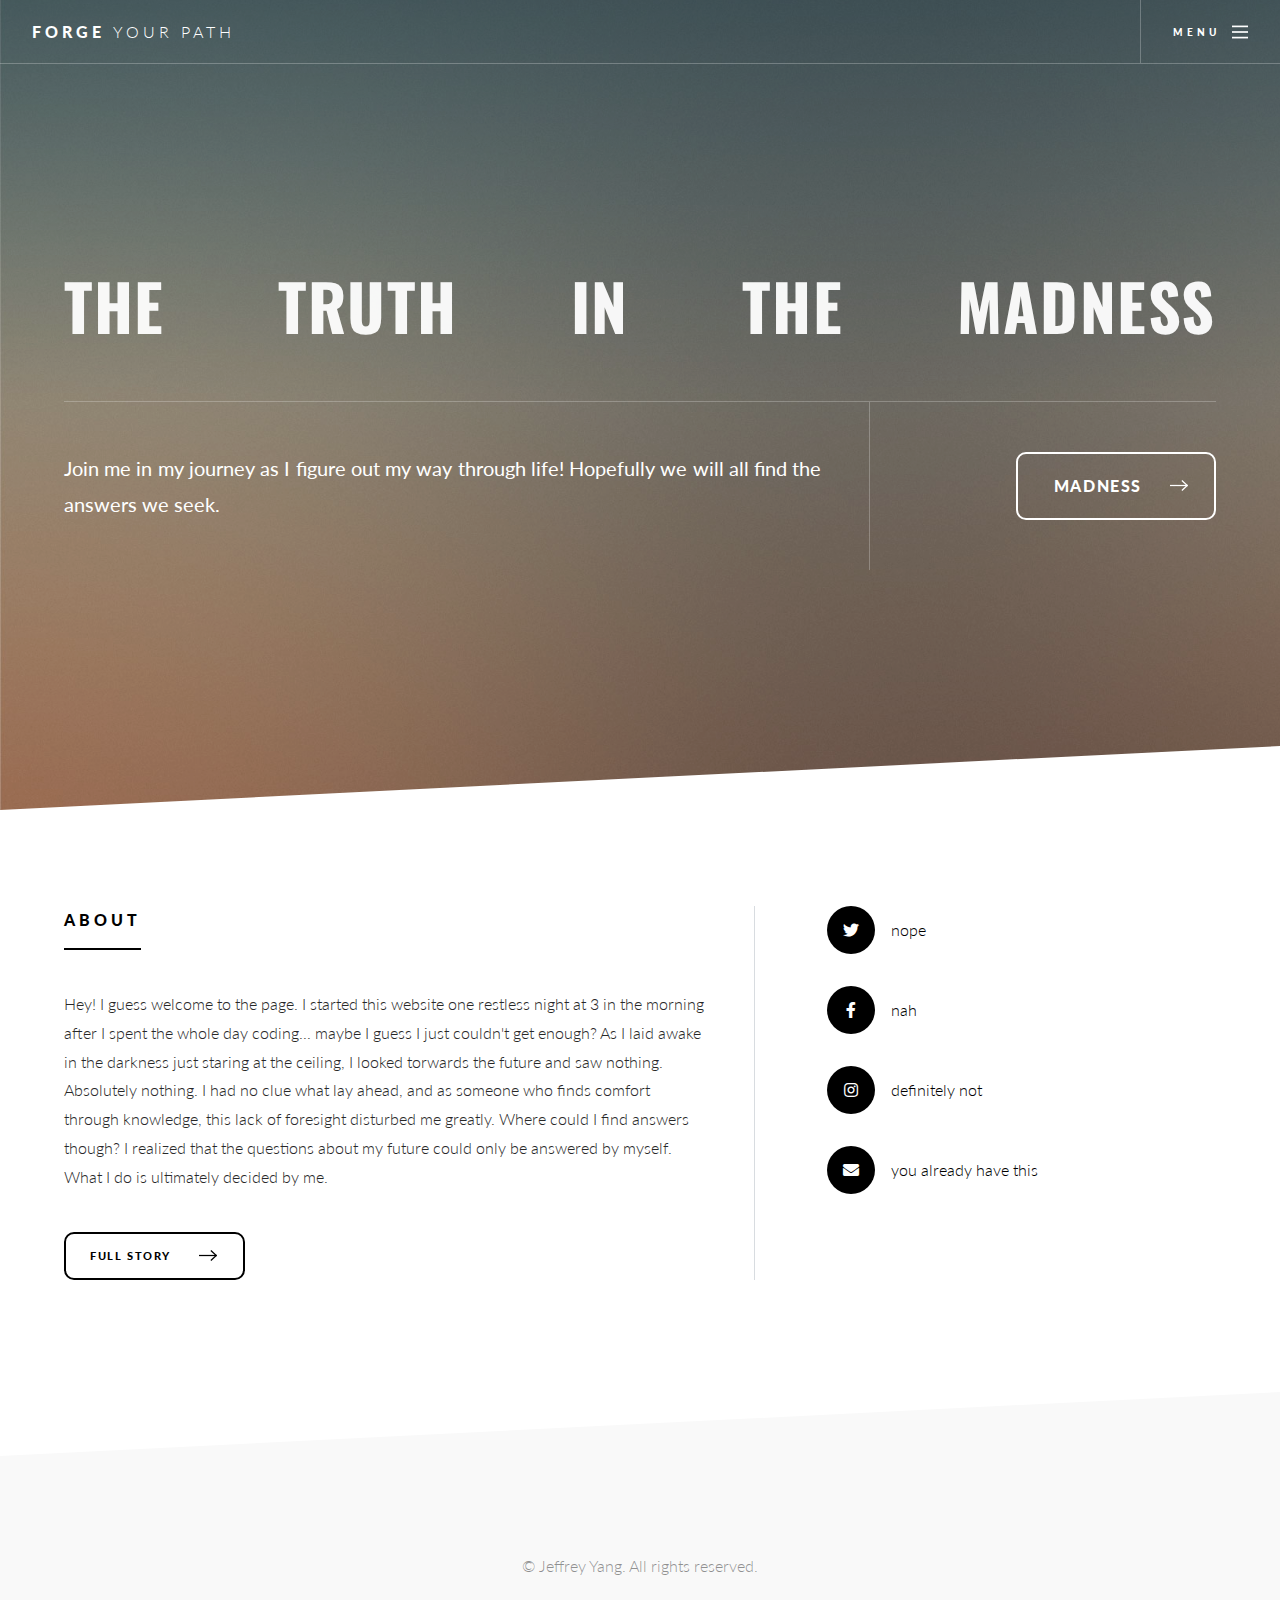
<file: index.html>
<!DOCTYPE HTML>
<!--
	Standout by Pixelarity
	pixelarity.com | hello@pixelarity.com
	License: pixelarity.com/license
-->
<html>
	<head>
		<title>Pursuing Meaning</title>
		<meta charset="utf-8" />
		<meta name="viewport" content="width=device-width, initial-scale=1, user-scalable=no" />
		<link rel="stylesheet" href="assets/css/main.css" />
	</head>
	<body class="is-preload">

		<!-- Page wrapper -->
			<div id="page-wrapper">

				<!-- Header -->
					<header id="header" class="alt">
						<span class="logo"><a href="index.html">Forge <span>Your Path</span></a></span>
						<a href="#menu"><span>Menu</span></a>
					</header>

				<!-- Nav -->
					<nav id="menu">
						<div class="inner">
							<h2>Menu</h2>
							<ul class="links">
								<li><a href="index.html">Home</a></li>
								<li><a href="about.html">About Me</a></li>
							</ul>
							<a class="close"><span>Close</span></a>
						</div>
					</nav>

				<!-- Banner -->
					<section id="banner">
						<div class="inner">
							<h1>The Truth in the Madness</h1>
							<div class="content">
								<p>Join me in my journey as I figure out my way through life! Hopefully we will all find the answers we seek.</p>
								<ul class="actions special">
									<li><a href="madness/index.html" class="button large next">Madness</a></li>
								</ul>
							</div>
						</div>
					</section>

				<!-- Footer -->
					<section id="footer" class="wrapper">
						<div class="inner">
							<div class="split">
								<div class="content">
									<header>
										<h2>About</h2>
									</header>
									<p>
									Hey! I guess welcome to the page. 
									I started this website one restless night at 3 in the morning after I spent the whole day coding... maybe I guess I just couldn't get enough?
									As I laid awake in the darkness just staring at the ceiling, I looked torwards the future and saw nothing. Absolutely nothing.
									I had no clue what lay ahead, and as someone who finds comfort through knowledge, this lack of foresight disturbed me greatly.
									Where could I find answers though? I realized that the questions about my future could only be answered by myself. What I do is 
									ultimately decided by me.
									</p>
									<ul class="actions">
										<li><a href="about.html" class="button next">Full Story</a></li>
									</ul>
								</div>
								<ul class="contact-icons">
									<li><a href="#" class="icon brands alt fa-twitter"><span class="label">nope</span></a></li>
									<li><a href="#" class="icon brands alt fa-facebook-f"><span class="label">nah</span></a></li>
									<li><a href="#" class="icon brands alt fa-instagram"><span class="label">definitely not</span></a></li>
									<li><a href="#" class="icon solid alt fa-envelope"><span class="label">you already have this</span></a></li>
								</ul>
							</div>
						</div>
					</section>

				<!-- Copyright -->
					<section class="wrapper style2 copyright">
						<div class="inner">
							&copy; Jeffrey Yang. All rights reserved.
						</div>
					</section>

			</div>

		<!-- Scripts -->
			<script src="assets/js/jquery.min.js"></script>
			<script src="assets/js/jquery.scrollex.min.js"></script>
			<script src="assets/js/jquery.scrolly.min.js"></script>
			<script src="assets/js/browser.min.js"></script>
			<script src="assets/js/breakpoints.min.js"></script>
			<script src="assets/js/util.js"></script>
			<script src="assets/js/main.js"></script>

	</body>
</html>
</file>
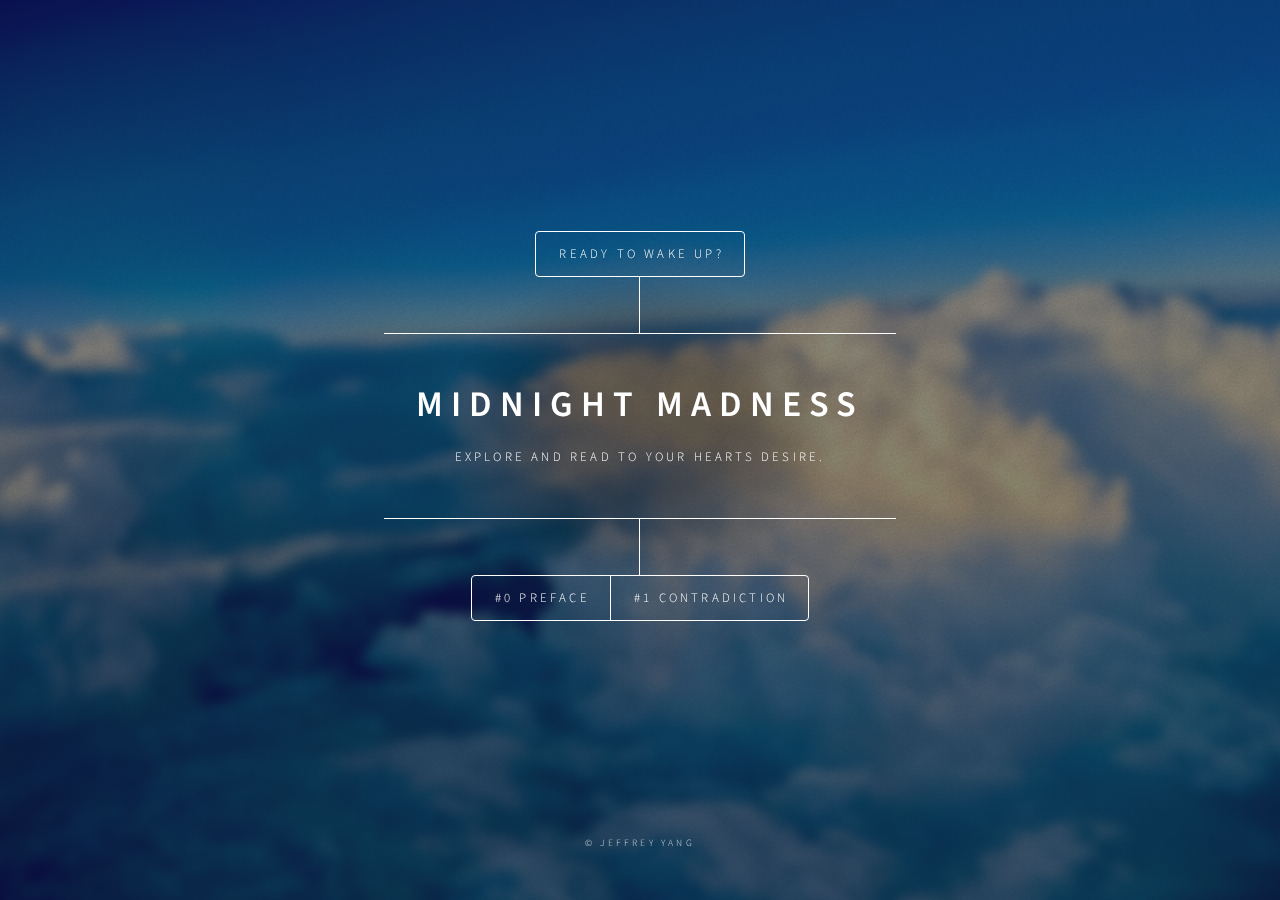
<file: madness/index.html>
<!DOCTYPE HTML>
<!--
	Dimension by Pixelarity
	pixelarity.com | hello@pixelarity.com
	License: pixelarity.com/license
-->
<html>
	<head>
		<title>Madness</title>
		<meta charset="utf-8" />
		<meta name="viewport" content="width=device-width, initial-scale=1, user-scalable=no" />
		<link rel="stylesheet" href="assets/css/main.css" />
		<noscript><link rel="stylesheet" href="assets/css/noscript.css" /></noscript>
	</head>
	<body class="is-preload">

		<!-- Wrapper -->
			<div id="wrapper">

				<!-- Header -->
					<header id="header">
						<nav>
							<ul>
								<li><a href="../index.html">Ready to wake up?</a></li>
							</ul>
						</nav>
						<div class="content">
							<div class="inner">
								<h1>Midnight Madness</h1>
								<p>Explore and read to your hearts desire.</p>
							</div>
						</div>
						<nav>
							<ul>
								<li><a href="#preface">#0 Preface</a></li>
								<li><a href="#contradiction">#1 Contradiction</a></li>
							</ul>
						</nav>
					</header>

				<!-- Main -->
					<div id="main">

						<article id="preface">
							<h2 class="major">Preface</h2>
							<p>
							I find it best to not shy away from uncomfortable conversations, especially if the future is in question. I have never been good
							at putting a filter on my words. This will be the one rule behind my "Midnight Madness" series, designed to be written late at 
							night when my thoughts are at their rawest form. I will be unapologetic.
							</p>
						</article>
						
						<article id="contradiction">
							<h2 class="major">Contradiction</h2>
							<p>Test</p>
						</article>	
					</div>

				<!-- Footer -->
					<footer id="footer">
						<p class="copyright">&copy; Jeffrey Yang</p>
					</footer>

			</div>

		<!-- BG -->
			<div id="bg"></div>

		<!-- Scripts -->
			<script src="assets/js/jquery.min.js"></script>
			<script src="assets/js/browser.min.js"></script>
			<script src="assets/js/breakpoints.min.js"></script>
			<script src="assets/js/util.js"></script>
			<script src="assets/js/main.js"></script>

	</body>
</html>
</file>
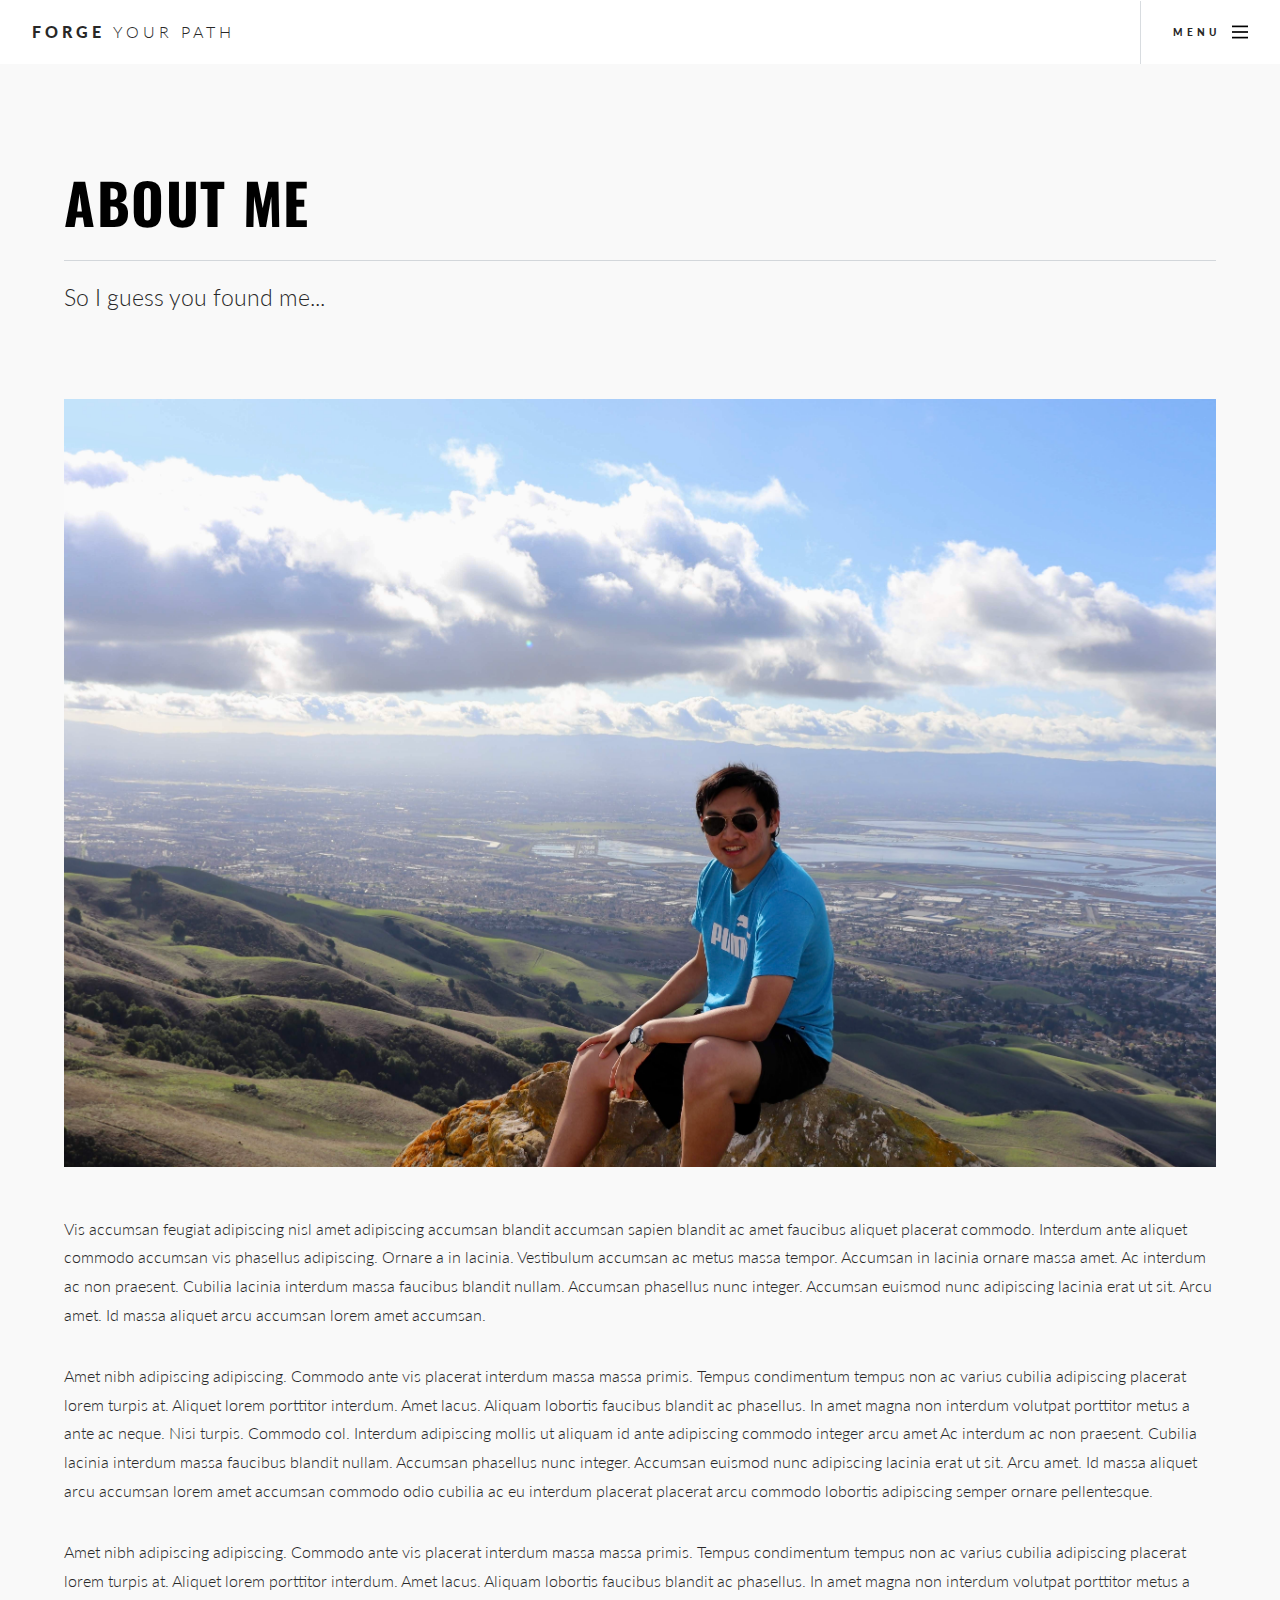
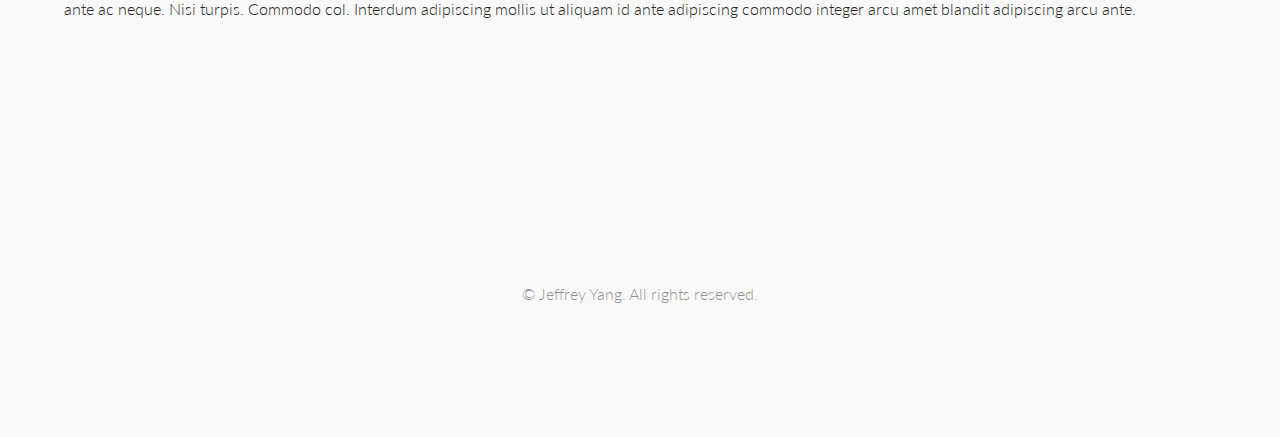
<file: about.html>
<!DOCTYPE HTML>
<!--
	Standout by Pixelarity
	pixelarity.com | hello@pixelarity.com
	License: pixelarity.com/license
-->
<html>
	<head>
		<title>About Me</title>
		<meta charset="utf-8" />
		<meta name="viewport" content="width=device-width, initial-scale=1, user-scalable=no" />
		<link rel="stylesheet" href="assets/css/main.css" />
	</head>
	<body class="is-preload">

		<!-- Page wrapper -->
			<div id="page-wrapper">

				<!-- Header -->
					<header id="header">
						<span class="logo"><a href="index.html">Forge <span>Your Path</span></a></span>
						<a href="#menu"><span>Menu</span></a>
					</header>

				<!-- Nav -->
					<nav id="menu">
						<div class="inner">
							<h2>Menu</h2>
							<ul class="links">
								<li><a href="index.html">Home</a></li>
								<li><a href="about.html">About Me</a></li>
							</ul>
							<a class="close"><span>Close</span></a>
						</div>
					</nav>

				<!-- Main -->
					<section id="main" class="wrapper style2">
						<div class="inner">
							<header class="major special">
								<h1>About me</h1>
								<p>So I guess you found me...</p>
							</header>
							<a href="#" class="image main"><img src="images/about.jpg" alt="" /></a>
							<p>Vis accumsan feugiat adipiscing nisl amet adipiscing accumsan blandit accumsan sapien blandit ac amet faucibus aliquet placerat commodo. Interdum ante aliquet commodo accumsan vis phasellus adipiscing. Ornare a in lacinia. Vestibulum accumsan ac metus massa tempor. Accumsan in lacinia ornare massa amet. Ac interdum ac non praesent. Cubilia lacinia interdum massa faucibus blandit nullam. Accumsan phasellus nunc integer. Accumsan euismod nunc adipiscing lacinia erat ut sit. Arcu amet. Id massa aliquet arcu accumsan lorem amet accumsan.</p>
							<p>Amet nibh adipiscing adipiscing. Commodo ante vis placerat interdum massa massa primis. Tempus condimentum tempus non ac varius cubilia adipiscing placerat lorem turpis at. Aliquet lorem porttitor interdum. Amet lacus. Aliquam lobortis faucibus blandit ac phasellus. In amet magna non interdum volutpat porttitor metus a ante ac neque. Nisi turpis. Commodo col. Interdum adipiscing mollis ut aliquam id ante adipiscing commodo integer arcu amet Ac interdum ac non praesent. Cubilia lacinia interdum massa faucibus blandit nullam. Accumsan phasellus nunc integer. Accumsan euismod nunc adipiscing lacinia erat ut sit. Arcu amet. Id massa aliquet arcu accumsan lorem amet accumsan commodo odio cubilia ac eu interdum placerat placerat arcu commodo lobortis adipiscing semper ornare pellentesque.</p>
							<p>Amet nibh adipiscing adipiscing. Commodo ante vis placerat interdum massa massa primis. Tempus condimentum tempus non ac varius cubilia adipiscing placerat lorem turpis at. Aliquet lorem porttitor interdum. Amet lacus. Aliquam lobortis faucibus blandit ac phasellus. In amet magna non interdum volutpat porttitor metus a ante ac neque. Nisi turpis. Commodo col. Interdum adipiscing mollis ut aliquam id ante adipiscing commodo integer arcu amet blandit adipiscing arcu ante.</p>
						</div>
					</section>


				<!-- Copyright -->
					<section class="wrapper style2 copyright">
						<div class="inner">
							&copy; Jeffrey Yang. All rights reserved.
						</div>
					</section>

			</div>

		<!-- Scripts -->
			<script src="assets/js/jquery.min.js"></script>
			<script src="assets/js/jquery.scrollex.min.js"></script>
			<script src="assets/js/jquery.scrolly.min.js"></script>
			<script src="assets/js/browser.min.js"></script>
			<script src="assets/js/breakpoints.min.js"></script>
			<script src="assets/js/util.js"></script>
			<script src="assets/js/main.js"></script>

	</body>
</html>
</file>
<file: madness/assets/css/noscript.css>
/*
	Dimension by Pixelarity
	pixelarity.com | hello@pixelarity.com
	License: pixelarity.com/license
*/

/* BG */

	body.is-preload #bg:before {
		background-color: transparent;
	}

/* Header */

	body.is-preload #header {
		-moz-filter: none;
		-webkit-filter: none;
		-ms-filter: none;
		filter: none;
	}

		body.is-preload #header > * {
			opacity: 1;
		}

		body.is-preload #header .content .inner {
			max-height: none;
			padding: 3rem 2rem;
			opacity: 1;
		}

/* Main */

	#main article {
		opacity: 1;
		margin: 4rem 0 0 0;
	}
</file>
<file: assets/css/main.css>
@import url(fontawesome-all.min.css);
@import url("https://fonts.googleapis.com/css?family=Lato:300,400,700,900|Oswald:600");

/*
	Standout by Pixelarity
	pixelarity.com | hello@pixelarity.com
	License: pixelarity.com/license
*/

html, body, div, span, applet, object,
iframe, h1, h2, h3, h4, h5, h6, p, blockquote,
pre, a, abbr, acronym, address, big, cite,
code, del, dfn, em, img, ins, kbd, q, s, samp,
small, strike, strong, sub, sup, tt, var, b,
u, i, center, dl, dt, dd, ol, ul, li, fieldset,
form, label, legend, table, caption, tbody,
tfoot, thead, tr, th, td, article, aside,
canvas, details, embed, figure, figcaption,
footer, header, hgroup, menu, nav, output, ruby,
section, summary, time, mark, audio, video {
	margin: 0;
	padding: 0;
	border: 0;
	font-size: 100%;
	font: inherit;
	vertical-align: baseline;}

article, aside, details, figcaption, figure,
footer, header, hgroup, menu, nav, section {
	display: block;}

body {
	line-height: 1;
}

ol, ul {
	list-style: none;
}

blockquote, q {
	quotes: none;
}

	blockquote:before, blockquote:after, q:before, q:after {
		content: '';
		content: none;
	}

table {
	border-collapse: collapse;
	border-spacing: 0;
}

body {
	-webkit-text-size-adjust: none;
}

mark {
	background-color: transparent;
	color: inherit;
}

input::-moz-focus-inner {
	border: 0;
	padding: 0;
}

input, select, textarea {
	-moz-appearance: none;
	-webkit-appearance: none;
	-ms-appearance: none;
	appearance: none;
}

/* Basic */

	@-ms-viewport {
		width: device-width;
	}

	body {
		-ms-overflow-style: scrollbar;
	}

	@media screen and (max-width: 480px) {

		html, body {
			min-width: 320px;
		}

	}

	html {
		box-sizing: border-box;
	}

	*, *:before, *:after {
		box-sizing: inherit;
	}

	body {
		background: #ffffff;
	}

		body.is-preload *, body.is-preload *:before, body.is-preload *:after {
			-moz-animation: none !important;
			-webkit-animation: none !important;
			-ms-animation: none !important;
			animation: none !important;
			-moz-transition: none !important;
			-webkit-transition: none !important;
			-ms-transition: none !important;
			transition: none !important;
		}

/* Typography */

	html {
		font-size: 15pt;
	}

		@media screen and (max-width: 1680px) {

			html {
				font-size: 13pt;
			}

		}

		@media screen and (max-width: 1280px) {

			html {
				font-size: 12pt;
			}

		}

		@media screen and (max-width: 980px) {

			html {
				font-size: 12pt;
			}

		}

		@media screen and (max-width: 480px) {

			html {
				font-size: 12pt;
			}

		}

		@media screen and (max-width: 360px) {

			html {
				font-size: 11pt;
			}

		}

	body {
		background-color: #ffffff;
		color: #282828;
	}

	body, input, select, textarea {
		font-family: "Lato", Helvetica, sans-serif;
		font-weight: 300;
		font-size: 1rem;
		line-height: 1.8;
	}

	a {
		-moz-transition: color 0.2s ease-in-out;
		-webkit-transition: color 0.2s ease-in-out;
		-ms-transition: color 0.2s ease-in-out;
		transition: color 0.2s ease-in-out;
		text-decoration: underline;
	}

		a:hover {
			text-decoration: none;
		}

	strong, b {
		font-weight: 900;
	}

	em, i {
		font-style: italic;
	}

	p {
		margin: 0 0 2rem 0;
	}

	h1, h2, h3, h4, h5, h6 {
		font-weight: 900;
		letter-spacing: 0.25rem;
		line-height: 1.5;
		margin: 0 0 1.5rem 0;
		text-transform: uppercase;
	}

		h1 a, h2 a, h3 a, h4 a, h5 a, h6 a {
			color: inherit;
			text-decoration: none;
		}

	h1 {
		font-family: "Oswald", Helvetica, sans-serif;
		font-size: 4rem;
		letter-spacing: 0.1rem;
	}

	h2 {
		font-size: 1.75rem;
	}

	h3 {
		font-size: 1.5rem;
	}

	h4 {
		font-size: 1.25rem;
	}

	h5 {
		font-size: 1rem;
	}

	h6 {
		font-size: 0.75rem;
	}

	@media screen and (max-width: 1280px) {

		h1 {
			font-size: 3.5rem;
		}

	}

	@media screen and (max-width: 980px) {

		h1 {
			font-size: 3rem;
		}

		h2 {
			font-size: 1.5rem;
		}

		h3 {
			font-size: 1.25rem;
		}

	}

	@media screen and (max-width: 736px) {

		h1 {
			font-size: 1.75rem;
		}

		h2 {
			font-size: 1.5rem;
		}

		h3 {
			font-size: 1.25rem;
		}

	}

	sub {
		font-size: 0.8rem;
		position: relative;
		top: 0.5rem;
	}

	sup {
		font-size: 0.8rem;
		position: relative;
		top: -0.5rem;
	}

	blockquote {
		border-left: solid 0.5rem;
		font-style: italic;
		margin: 0 0 2rem 0;
		padding: 1rem 0 1rem 2rem;
	}

	code {
		border-radius: 10px;
		border: solid 1px;
		font-family: "Courier New", monospace;
		font-size: 0.9rem;
		margin: 0 0.25rem;
		padding: 0.25rem 0.65rem;
	}

	pre {
		-webkit-overflow-scrolling: touch;
		font-family: "Courier New", monospace;
		font-size: 0.9rem;
		margin: 0 0 2rem 0;
	}

		pre code {
			display: block;
			line-height: 1.75;
			padding: 1rem 1.5rem;
			overflow-x: auto;
		}

	hr {
		border: 0;
		border-bottom: solid 1px;
		margin: 2rem 0;
	}

		hr.major {
			margin: 4rem 0;
		}

		@media screen and (max-width: 736px) {

			hr.major {
				margin: 3rem 0;
			}

		}

	input, select, textarea {
		color: #000000;
	}

	a {
		color: #000000;
	}

	strong, b {
		color: #000000;
	}

	h1, h2, h3, h4, h5, h6 {
		color: #000000;
	}

	blockquote {
		border-left-color: rgba(99, 116, 133, 0.25);
	}

	code {
		background: rgba(99, 116, 133, 0.075);
		border-color: rgba(99, 116, 133, 0.25);
	}

	hr {
		border-bottom-color: rgba(99, 116, 133, 0.25);
	}

/* Row */

	.row {
		display: flex;
		flex-wrap: wrap;
		box-sizing: border-box;
		align-items: stretch;
	}

		.row > * {
			box-sizing: border-box;
		}

		.row.gtr-uniform > * > :last-child {
			margin-bottom: 0;
		}

		.row.aln-left {
			justify-content: flex-start;
		}

		.row.aln-center {
			justify-content: center;
		}

		.row.aln-right {
			justify-content: flex-end;
		}

		.row.aln-top {
			align-items: flex-start;
		}

		.row.aln-middle {
			align-items: center;
		}

		.row.aln-bottom {
			align-items: flex-end;
		}

		.row > .imp {
			order: -1;
		}

		.row > .col-1 {
			width: 8.33333%;
		}

		.row > .off-1 {
			margin-left: 8.33333%;
		}

		.row > .col-2 {
			width: 16.66667%;
		}

		.row > .off-2 {
			margin-left: 16.66667%;
		}

		.row > .col-3 {
			width: 25%;
		}

		.row > .off-3 {
			margin-left: 25%;
		}

		.row > .col-4 {
			width: 33.33333%;
		}

		.row > .off-4 {
			margin-left: 33.33333%;
		}

		.row > .col-5 {
			width: 41.66667%;
		}

		.row > .off-5 {
			margin-left: 41.66667%;
		}

		.row > .col-6 {
			width: 50%;
		}

		.row > .off-6 {
			margin-left: 50%;
		}

		.row > .col-7 {
			width: 58.33333%;
		}

		.row > .off-7 {
			margin-left: 58.33333%;
		}

		.row > .col-8 {
			width: 66.66667%;
		}

		.row > .off-8 {
			margin-left: 66.66667%;
		}

		.row > .col-9 {
			width: 75%;
		}

		.row > .off-9 {
			margin-left: 75%;
		}

		.row > .col-10 {
			width: 83.33333%;
		}

		.row > .off-10 {
			margin-left: 83.33333%;
		}

		.row > .col-11 {
			width: 91.66667%;
		}

		.row > .off-11 {
			margin-left: 91.66667%;
		}

		.row > .col-12 {
			width: 100%;
		}

		.row > .off-12 {
			margin-left: 100%;
		}

		.row.gtr-0 {
			margin-top: 0;
			margin-left: 0rem;
		}

			.row.gtr-0 > * {
				padding: 0 0 0 0rem;
			}

			.row.gtr-0.gtr-uniform {
				margin-top: 0rem;
			}

				.row.gtr-0.gtr-uniform > * {
					padding-top: 0rem;
				}

		.row.gtr-25 {
			margin-top: 0;
			margin-left: -0.5rem;
		}

			.row.gtr-25 > * {
				padding: 0 0 0 0.5rem;
			}

			.row.gtr-25.gtr-uniform {
				margin-top: -0.5rem;
			}

				.row.gtr-25.gtr-uniform > * {
					padding-top: 0.5rem;
				}

		.row.gtr-50 {
			margin-top: 0;
			margin-left: -1rem;
		}

			.row.gtr-50 > * {
				padding: 0 0 0 1rem;
			}

			.row.gtr-50.gtr-uniform {
				margin-top: -1rem;
			}

				.row.gtr-50.gtr-uniform > * {
					padding-top: 1rem;
				}

		.row {
			margin-top: 0;
			margin-left: -2rem;
		}

			.row > * {
				padding: 0 0 0 2rem;
			}

			.row.gtr-uniform {
				margin-top: -2rem;
			}

				.row.gtr-uniform > * {
					padding-top: 2rem;
				}

		.row.gtr-150 {
			margin-top: 0;
			margin-left: -3rem;
		}

			.row.gtr-150 > * {
				padding: 0 0 0 3rem;
			}

			.row.gtr-150.gtr-uniform {
				margin-top: -3rem;
			}

				.row.gtr-150.gtr-uniform > * {
					padding-top: 3rem;
				}

		.row.gtr-200 {
			margin-top: 0;
			margin-left: -4rem;
		}

			.row.gtr-200 > * {
				padding: 0 0 0 4rem;
			}

			.row.gtr-200.gtr-uniform {
				margin-top: -4rem;
			}

				.row.gtr-200.gtr-uniform > * {
					padding-top: 4rem;
				}

		@media screen and (max-width: 1680px) {

			.row {
				display: flex;
				flex-wrap: wrap;
				box-sizing: border-box;
				align-items: stretch;
			}

				.row > * {
					box-sizing: border-box;
				}

				.row.gtr-uniform > * > :last-child {
					margin-bottom: 0;
				}

				.row.aln-left {
					justify-content: flex-start;
				}

				.row.aln-center {
					justify-content: center;
				}

				.row.aln-right {
					justify-content: flex-end;
				}

				.row.aln-top {
					align-items: flex-start;
				}

				.row.aln-middle {
					align-items: center;
				}

				.row.aln-bottom {
					align-items: flex-end;
				}

				.row > .imp-xlarge {
					order: -1;
				}

				.row > .col-1-xlarge {
					width: 8.33333%;
				}

				.row > .off-1-xlarge {
					margin-left: 8.33333%;
				}

				.row > .col-2-xlarge {
					width: 16.66667%;
				}

				.row > .off-2-xlarge {
					margin-left: 16.66667%;
				}

				.row > .col-3-xlarge {
					width: 25%;
				}

				.row > .off-3-xlarge {
					margin-left: 25%;
				}

				.row > .col-4-xlarge {
					width: 33.33333%;
				}

				.row > .off-4-xlarge {
					margin-left: 33.33333%;
				}

				.row > .col-5-xlarge {
					width: 41.66667%;
				}

				.row > .off-5-xlarge {
					margin-left: 41.66667%;
				}

				.row > .col-6-xlarge {
					width: 50%;
				}

				.row > .off-6-xlarge {
					margin-left: 50%;
				}

				.row > .col-7-xlarge {
					width: 58.33333%;
				}

				.row > .off-7-xlarge {
					margin-left: 58.33333%;
				}

				.row > .col-8-xlarge {
					width: 66.66667%;
				}

				.row > .off-8-xlarge {
					margin-left: 66.66667%;
				}

				.row > .col-9-xlarge {
					width: 75%;
				}

				.row > .off-9-xlarge {
					margin-left: 75%;
				}

				.row > .col-10-xlarge {
					width: 83.33333%;
				}

				.row > .off-10-xlarge {
					margin-left: 83.33333%;
				}

				.row > .col-11-xlarge {
					width: 91.66667%;
				}

				.row > .off-11-xlarge {
					margin-left: 91.66667%;
				}

				.row > .col-12-xlarge {
					width: 100%;
				}

				.row > .off-12-xlarge {
					margin-left: 100%;
				}

				.row.gtr-0 {
					margin-top: 0;
					margin-left: 0rem;
				}

					.row.gtr-0 > * {
						padding: 0 0 0 0rem;
					}

					.row.gtr-0.gtr-uniform {
						margin-top: 0rem;
					}

						.row.gtr-0.gtr-uniform > * {
							padding-top: 0rem;
						}

				.row.gtr-25 {
					margin-top: 0;
					margin-left: -0.5rem;
				}

					.row.gtr-25 > * {
						padding: 0 0 0 0.5rem;
					}

					.row.gtr-25.gtr-uniform {
						margin-top: -0.5rem;
					}

						.row.gtr-25.gtr-uniform > * {
							padding-top: 0.5rem;
						}

				.row.gtr-50 {
					margin-top: 0;
					margin-left: -1rem;
				}

					.row.gtr-50 > * {
						padding: 0 0 0 1rem;
					}

					.row.gtr-50.gtr-uniform {
						margin-top: -1rem;
					}

						.row.gtr-50.gtr-uniform > * {
							padding-top: 1rem;
						}

				.row {
					margin-top: 0;
					margin-left: -2rem;
				}

					.row > * {
						padding: 0 0 0 2rem;
					}

					.row.gtr-uniform {
						margin-top: -2rem;
					}

						.row.gtr-uniform > * {
							padding-top: 2rem;
						}

				.row.gtr-150 {
					margin-top: 0;
					margin-left: -3rem;
				}

					.row.gtr-150 > * {
						padding: 0 0 0 3rem;
					}

					.row.gtr-150.gtr-uniform {
						margin-top: -3rem;
					}

						.row.gtr-150.gtr-uniform > * {
							padding-top: 3rem;
						}

				.row.gtr-200 {
					margin-top: 0;
					margin-left: -4rem;
				}

					.row.gtr-200 > * {
						padding: 0 0 0 4rem;
					}

					.row.gtr-200.gtr-uniform {
						margin-top: -4rem;
					}

						.row.gtr-200.gtr-uniform > * {
							padding-top: 4rem;
						}

		}

		@media screen and (max-width: 1280px) {

			.row {
				display: flex;
				flex-wrap: wrap;
				box-sizing: border-box;
				align-items: stretch;
			}

				.row > * {
					box-sizing: border-box;
				}

				.row.gtr-uniform > * > :last-child {
					margin-bottom: 0;
				}

				.row.aln-left {
					justify-content: flex-start;
				}

				.row.aln-center {
					justify-content: center;
				}

				.row.aln-right {
					justify-content: flex-end;
				}

				.row.aln-top {
					align-items: flex-start;
				}

				.row.aln-middle {
					align-items: center;
				}

				.row.aln-bottom {
					align-items: flex-end;
				}

				.row > .imp-large {
					order: -1;
				}

				.row > .col-1-large {
					width: 8.33333%;
				}

				.row > .off-1-large {
					margin-left: 8.33333%;
				}

				.row > .col-2-large {
					width: 16.66667%;
				}

				.row > .off-2-large {
					margin-left: 16.66667%;
				}

				.row > .col-3-large {
					width: 25%;
				}

				.row > .off-3-large {
					margin-left: 25%;
				}

				.row > .col-4-large {
					width: 33.33333%;
				}

				.row > .off-4-large {
					margin-left: 33.33333%;
				}

				.row > .col-5-large {
					width: 41.66667%;
				}

				.row > .off-5-large {
					margin-left: 41.66667%;
				}

				.row > .col-6-large {
					width: 50%;
				}

				.row > .off-6-large {
					margin-left: 50%;
				}

				.row > .col-7-large {
					width: 58.33333%;
				}

				.row > .off-7-large {
					margin-left: 58.33333%;
				}

				.row > .col-8-large {
					width: 66.66667%;
				}

				.row > .off-8-large {
					margin-left: 66.66667%;
				}

				.row > .col-9-large {
					width: 75%;
				}

				.row > .off-9-large {
					margin-left: 75%;
				}

				.row > .col-10-large {
					width: 83.33333%;
				}

				.row > .off-10-large {
					margin-left: 83.33333%;
				}

				.row > .col-11-large {
					width: 91.66667%;
				}

				.row > .off-11-large {
					margin-left: 91.66667%;
				}

				.row > .col-12-large {
					width: 100%;
				}

				.row > .off-12-large {
					margin-left: 100%;
				}

				.row.gtr-0 {
					margin-top: 0;
					margin-left: 0rem;
				}

					.row.gtr-0 > * {
						padding: 0 0 0 0rem;
					}

					.row.gtr-0.gtr-uniform {
						margin-top: 0rem;
					}

						.row.gtr-0.gtr-uniform > * {
							padding-top: 0rem;
						}

				.row.gtr-25 {
					margin-top: 0;
					margin-left: -0.375rem;
				}

					.row.gtr-25 > * {
						padding: 0 0 0 0.375rem;
					}

					.row.gtr-25.gtr-uniform {
						margin-top: -0.375rem;
					}

						.row.gtr-25.gtr-uniform > * {
							padding-top: 0.375rem;
						}

				.row.gtr-50 {
					margin-top: 0;
					margin-left: -0.75rem;
				}

					.row.gtr-50 > * {
						padding: 0 0 0 0.75rem;
					}

					.row.gtr-50.gtr-uniform {
						margin-top: -0.75rem;
					}

						.row.gtr-50.gtr-uniform > * {
							padding-top: 0.75rem;
						}

				.row {
					margin-top: 0;
					margin-left: -1.5rem;
				}

					.row > * {
						padding: 0 0 0 1.5rem;
					}

					.row.gtr-uniform {
						margin-top: -1.5rem;
					}

						.row.gtr-uniform > * {
							padding-top: 1.5rem;
						}

				.row.gtr-150 {
					margin-top: 0;
					margin-left: -2.25rem;
				}

					.row.gtr-150 > * {
						padding: 0 0 0 2.25rem;
					}

					.row.gtr-150.gtr-uniform {
						margin-top: -2.25rem;
					}

						.row.gtr-150.gtr-uniform > * {
							padding-top: 2.25rem;
						}

				.row.gtr-200 {
					margin-top: 0;
					margin-left: -3rem;
				}

					.row.gtr-200 > * {
						padding: 0 0 0 3rem;
					}

					.row.gtr-200.gtr-uniform {
						margin-top: -3rem;
					}

						.row.gtr-200.gtr-uniform > * {
							padding-top: 3rem;
						}

		}

		@media screen and (max-width: 980px) {

			.row {
				display: flex;
				flex-wrap: wrap;
				box-sizing: border-box;
				align-items: stretch;
			}

				.row > * {
					box-sizing: border-box;
				}

				.row.gtr-uniform > * > :last-child {
					margin-bottom: 0;
				}

				.row.aln-left {
					justify-content: flex-start;
				}

				.row.aln-center {
					justify-content: center;
				}

				.row.aln-right {
					justify-content: flex-end;
				}

				.row.aln-top {
					align-items: flex-start;
				}

				.row.aln-middle {
					align-items: center;
				}

				.row.aln-bottom {
					align-items: flex-end;
				}

				.row > .imp-medium {
					order: -1;
				}

				.row > .col-1-medium {
					width: 8.33333%;
				}

				.row > .off-1-medium {
					margin-left: 8.33333%;
				}

				.row > .col-2-medium {
					width: 16.66667%;
				}

				.row > .off-2-medium {
					margin-left: 16.66667%;
				}

				.row > .col-3-medium {
					width: 25%;
				}

				.row > .off-3-medium {
					margin-left: 25%;
				}

				.row > .col-4-medium {
					width: 33.33333%;
				}

				.row > .off-4-medium {
					margin-left: 33.33333%;
				}

				.row > .col-5-medium {
					width: 41.66667%;
				}

				.row > .off-5-medium {
					margin-left: 41.66667%;
				}

				.row > .col-6-medium {
					width: 50%;
				}

				.row > .off-6-medium {
					margin-left: 50%;
				}

				.row > .col-7-medium {
					width: 58.33333%;
				}

				.row > .off-7-medium {
					margin-left: 58.33333%;
				}

				.row > .col-8-medium {
					width: 66.66667%;
				}

				.row > .off-8-medium {
					margin-left: 66.66667%;
				}

				.row > .col-9-medium {
					width: 75%;
				}

				.row > .off-9-medium {
					margin-left: 75%;
				}

				.row > .col-10-medium {
					width: 83.33333%;
				}

				.row > .off-10-medium {
					margin-left: 83.33333%;
				}

				.row > .col-11-medium {
					width: 91.66667%;
				}

				.row > .off-11-medium {
					margin-left: 91.66667%;
				}

				.row > .col-12-medium {
					width: 100%;
				}

				.row > .off-12-medium {
					margin-left: 100%;
				}

				.row.gtr-0 {
					margin-top: 0;
					margin-left: 0rem;
				}

					.row.gtr-0 > * {
						padding: 0 0 0 0rem;
					}

					.row.gtr-0.gtr-uniform {
						margin-top: 0rem;
					}

						.row.gtr-0.gtr-uniform > * {
							padding-top: 0rem;
						}

				.row.gtr-25 {
					margin-top: 0;
					margin-left: -0.375rem;
				}

					.row.gtr-25 > * {
						padding: 0 0 0 0.375rem;
					}

					.row.gtr-25.gtr-uniform {
						margin-top: -0.375rem;
					}

						.row.gtr-25.gtr-uniform > * {
							padding-top: 0.375rem;
						}

				.row.gtr-50 {
					margin-top: 0;
					margin-left: -0.75rem;
				}

					.row.gtr-50 > * {
						padding: 0 0 0 0.75rem;
					}

					.row.gtr-50.gtr-uniform {
						margin-top: -0.75rem;
					}

						.row.gtr-50.gtr-uniform > * {
							padding-top: 0.75rem;
						}

				.row {
					margin-top: 0;
					margin-left: -1.5rem;
				}

					.row > * {
						padding: 0 0 0 1.5rem;
					}

					.row.gtr-uniform {
						margin-top: -1.5rem;
					}

						.row.gtr-uniform > * {
							padding-top: 1.5rem;
						}

				.row.gtr-150 {
					margin-top: 0;
					margin-left: -2.25rem;
				}

					.row.gtr-150 > * {
						padding: 0 0 0 2.25rem;
					}

					.row.gtr-150.gtr-uniform {
						margin-top: -2.25rem;
					}

						.row.gtr-150.gtr-uniform > * {
							padding-top: 2.25rem;
						}

				.row.gtr-200 {
					margin-top: 0;
					margin-left: -3rem;
				}

					.row.gtr-200 > * {
						padding: 0 0 0 3rem;
					}

					.row.gtr-200.gtr-uniform {
						margin-top: -3rem;
					}

						.row.gtr-200.gtr-uniform > * {
							padding-top: 3rem;
						}

		}

		@media screen and (max-width: 736px) {

			.row {
				display: flex;
				flex-wrap: wrap;
				box-sizing: border-box;
				align-items: stretch;
			}

				.row > * {
					box-sizing: border-box;
				}

				.row.gtr-uniform > * > :last-child {
					margin-bottom: 0;
				}

				.row.aln-left {
					justify-content: flex-start;
				}

				.row.aln-center {
					justify-content: center;
				}

				.row.aln-right {
					justify-content: flex-end;
				}

				.row.aln-top {
					align-items: flex-start;
				}

				.row.aln-middle {
					align-items: center;
				}

				.row.aln-bottom {
					align-items: flex-end;
				}

				.row > .imp-small {
					order: -1;
				}

				.row > .col-1-small {
					width: 8.33333%;
				}

				.row > .off-1-small {
					margin-left: 8.33333%;
				}

				.row > .col-2-small {
					width: 16.66667%;
				}

				.row > .off-2-small {
					margin-left: 16.66667%;
				}

				.row > .col-3-small {
					width: 25%;
				}

				.row > .off-3-small {
					margin-left: 25%;
				}

				.row > .col-4-small {
					width: 33.33333%;
				}

				.row > .off-4-small {
					margin-left: 33.33333%;
				}

				.row > .col-5-small {
					width: 41.66667%;
				}

				.row > .off-5-small {
					margin-left: 41.66667%;
				}

				.row > .col-6-small {
					width: 50%;
				}

				.row > .off-6-small {
					margin-left: 50%;
				}

				.row > .col-7-small {
					width: 58.33333%;
				}

				.row > .off-7-small {
					margin-left: 58.33333%;
				}

				.row > .col-8-small {
					width: 66.66667%;
				}

				.row > .off-8-small {
					margin-left: 66.66667%;
				}

				.row > .col-9-small {
					width: 75%;
				}

				.row > .off-9-small {
					margin-left: 75%;
				}

				.row > .col-10-small {
					width: 83.33333%;
				}

				.row > .off-10-small {
					margin-left: 83.33333%;
				}

				.row > .col-11-small {
					width: 91.66667%;
				}

				.row > .off-11-small {
					margin-left: 91.66667%;
				}

				.row > .col-12-small {
					width: 100%;
				}

				.row > .off-12-small {
					margin-left: 100%;
				}

				.row.gtr-0 {
					margin-top: 0;
					margin-left: 0rem;
				}

					.row.gtr-0 > * {
						padding: 0 0 0 0rem;
					}

					.row.gtr-0.gtr-uniform {
						margin-top: 0rem;
					}

						.row.gtr-0.gtr-uniform > * {
							padding-top: 0rem;
						}

				.row.gtr-25 {
					margin-top: 0;
					margin-left: -0.3125rem;
				}

					.row.gtr-25 > * {
						padding: 0 0 0 0.3125rem;
					}

					.row.gtr-25.gtr-uniform {
						margin-top: -0.3125rem;
					}

						.row.gtr-25.gtr-uniform > * {
							padding-top: 0.3125rem;
						}

				.row.gtr-50 {
					margin-top: 0;
					margin-left: -0.625rem;
				}

					.row.gtr-50 > * {
						padding: 0 0 0 0.625rem;
					}

					.row.gtr-50.gtr-uniform {
						margin-top: -0.625rem;
					}

						.row.gtr-50.gtr-uniform > * {
							padding-top: 0.625rem;
						}

				.row {
					margin-top: 0;
					margin-left: -1.25rem;
				}

					.row > * {
						padding: 0 0 0 1.25rem;
					}

					.row.gtr-uniform {
						margin-top: -1.25rem;
					}

						.row.gtr-uniform > * {
							padding-top: 1.25rem;
						}

				.row.gtr-150 {
					margin-top: 0;
					margin-left: -1.875rem;
				}

					.row.gtr-150 > * {
						padding: 0 0 0 1.875rem;
					}

					.row.gtr-150.gtr-uniform {
						margin-top: -1.875rem;
					}

						.row.gtr-150.gtr-uniform > * {
							padding-top: 1.875rem;
						}

				.row.gtr-200 {
					margin-top: 0;
					margin-left: -2.5rem;
				}

					.row.gtr-200 > * {
						padding: 0 0 0 2.5rem;
					}

					.row.gtr-200.gtr-uniform {
						margin-top: -2.5rem;
					}

						.row.gtr-200.gtr-uniform > * {
							padding-top: 2.5rem;
						}

		}

		@media screen and (max-width: 480px) {

			.row {
				display: flex;
				flex-wrap: wrap;
				box-sizing: border-box;
				align-items: stretch;
			}

				.row > * {
					box-sizing: border-box;
				}

				.row.gtr-uniform > * > :last-child {
					margin-bottom: 0;
				}

				.row.aln-left {
					justify-content: flex-start;
				}

				.row.aln-center {
					justify-content: center;
				}

				.row.aln-right {
					justify-content: flex-end;
				}

				.row.aln-top {
					align-items: flex-start;
				}

				.row.aln-middle {
					align-items: center;
				}

				.row.aln-bottom {
					align-items: flex-end;
				}

				.row > .imp-xsmall {
					order: -1;
				}

				.row > .col-1-xsmall {
					width: 8.33333%;
				}

				.row > .off-1-xsmall {
					margin-left: 8.33333%;
				}

				.row > .col-2-xsmall {
					width: 16.66667%;
				}

				.row > .off-2-xsmall {
					margin-left: 16.66667%;
				}

				.row > .col-3-xsmall {
					width: 25%;
				}

				.row > .off-3-xsmall {
					margin-left: 25%;
				}

				.row > .col-4-xsmall {
					width: 33.33333%;
				}

				.row > .off-4-xsmall {
					margin-left: 33.33333%;
				}

				.row > .col-5-xsmall {
					width: 41.66667%;
				}

				.row > .off-5-xsmall {
					margin-left: 41.66667%;
				}

				.row > .col-6-xsmall {
					width: 50%;
				}

				.row > .off-6-xsmall {
					margin-left: 50%;
				}

				.row > .col-7-xsmall {
					width: 58.33333%;
				}

				.row > .off-7-xsmall {
					margin-left: 58.33333%;
				}

				.row > .col-8-xsmall {
					width: 66.66667%;
				}

				.row > .off-8-xsmall {
					margin-left: 66.66667%;
				}

				.row > .col-9-xsmall {
					width: 75%;
				}

				.row > .off-9-xsmall {
					margin-left: 75%;
				}

				.row > .col-10-xsmall {
					width: 83.33333%;
				}

				.row > .off-10-xsmall {
					margin-left: 83.33333%;
				}

				.row > .col-11-xsmall {
					width: 91.66667%;
				}

				.row > .off-11-xsmall {
					margin-left: 91.66667%;
				}

				.row > .col-12-xsmall {
					width: 100%;
				}

				.row > .off-12-xsmall {
					margin-left: 100%;
				}

				.row.gtr-0 {
					margin-top: 0;
					margin-left: 0rem;
				}

					.row.gtr-0 > * {
						padding: 0 0 0 0rem;
					}

					.row.gtr-0.gtr-uniform {
						margin-top: 0rem;
					}

						.row.gtr-0.gtr-uniform > * {
							padding-top: 0rem;
						}

				.row.gtr-25 {
					margin-top: 0;
					margin-left: -0.3125rem;
				}

					.row.gtr-25 > * {
						padding: 0 0 0 0.3125rem;
					}

					.row.gtr-25.gtr-uniform {
						margin-top: -0.3125rem;
					}

						.row.gtr-25.gtr-uniform > * {
							padding-top: 0.3125rem;
						}

				.row.gtr-50 {
					margin-top: 0;
					margin-left: -0.625rem;
				}

					.row.gtr-50 > * {
						padding: 0 0 0 0.625rem;
					}

					.row.gtr-50.gtr-uniform {
						margin-top: -0.625rem;
					}

						.row.gtr-50.gtr-uniform > * {
							padding-top: 0.625rem;
						}

				.row {
					margin-top: 0;
					margin-left: -1.25rem;
				}

					.row > * {
						padding: 0 0 0 1.25rem;
					}

					.row.gtr-uniform {
						margin-top: -1.25rem;
					}

						.row.gtr-uniform > * {
							padding-top: 1.25rem;
						}

				.row.gtr-150 {
					margin-top: 0;
					margin-left: -1.875rem;
				}

					.row.gtr-150 > * {
						padding: 0 0 0 1.875rem;
					}

					.row.gtr-150.gtr-uniform {
						margin-top: -1.875rem;
					}

						.row.gtr-150.gtr-uniform > * {
							padding-top: 1.875rem;
						}

				.row.gtr-200 {
					margin-top: 0;
					margin-left: -2.5rem;
				}

					.row.gtr-200 > * {
						padding: 0 0 0 2.5rem;
					}

					.row.gtr-200.gtr-uniform {
						margin-top: -2.5rem;
					}

						.row.gtr-200.gtr-uniform > * {
							padding-top: 2.5rem;
						}

		}

/* Box */

	.box {
		border: solid 1px;
		border-radius: 10px;
		margin-bottom: 2rem;
		padding: 1.5rem;
	}

		.box > :last-child {
			margin-bottom: 0;
		}

		.box.alt {
			border: 0;
			border-radius: 0;
			padding: 0;
		}

	.box {
		border-color: rgba(99, 116, 133, 0.25);
	}

/* Button */

	input[type="submit"],
	input[type="reset"],
	input[type="button"],
	button,
	.button {
		-moz-appearance: none;
		-webkit-appearance: none;
		-ms-appearance: none;
		appearance: none;
		-moz-transition: background-color 0.2s ease-in-out, color 0.2s ease-in-out;
		-webkit-transition: background-color 0.2s ease-in-out, color 0.2s ease-in-out;
		-ms-transition: background-color 0.2s ease-in-out, color 0.2s ease-in-out;
		transition: background-color 0.2s ease-in-out, color 0.2s ease-in-out;
		border-radius: 10px;
		border: 2px solid;
		cursor: pointer;
		display: inline-block;
		font-size: 0.7rem;
		font-weight: 900;
		height: 3rem;
		letter-spacing: 0.1rem;
		line-height: 2.75rem;
		padding: 0 1.5rem;
		position: relative;
		text-align: center;
		text-decoration: none;
		text-transform: uppercase;
		white-space: nowrap;
	}

		input[type="submit"].icon,
		input[type="reset"].icon,
		input[type="button"].icon,
		button.icon,
		.button.icon {
			border-bottom: 2px solid;
		}

			input[type="submit"].icon:before,
			input[type="reset"].icon:before,
			input[type="button"].icon:before,
			button.icon:before,
			.button.icon:before {
				margin-right: 0.5rem;
			}

		input[type="submit"].fit,
		input[type="reset"].fit,
		input[type="button"].fit,
		button.fit,
		.button.fit {
			width: 100%;
		}

		input[type="submit"].small,
		input[type="reset"].small,
		input[type="button"].small,
		button.small,
		.button.small {
			font-size: 0.65rem;
			height: 2.5rem;
			line-height: 2.25rem;
		}

		input[type="submit"].large,
		input[type="reset"].large,
		input[type="button"].large,
		button.large,
		.button.large {
			font-size: 1rem;
			height: 3.75rem;
			line-height: 3.5rem;
			padding: 0 2.25rem;
		}

		input[type="submit"].next,
		input[type="reset"].next,
		input[type="button"].next,
		button.next,
		.button.next {
			padding-right: 4.5rem;
		}

			input[type="submit"].next.fit,
			input[type="reset"].next.fit,
			input[type="button"].next.fit,
			button.next.fit,
			.button.next.fit {
				padding-left: 1.5rem !important;
				text-align: left;
			}

			input[type="submit"].next:after,
			input[type="reset"].next:after,
			input[type="button"].next:after,
			button.next:after,
			.button.next:after {
				background-position: center right;
				background-repeat: no-repeat;
				background-size: 25px 15px;
				content: '';
				display: block;
				height: 100%;
				position: absolute;
				right: 1.5rem;
				top: 0;
				vertical-align: middle;
				width: 1.25rem;
			}

		input[type="submit"].disabled, input[type="submit"]:disabled,
		input[type="reset"].disabled,
		input[type="reset"]:disabled,
		input[type="button"].disabled,
		input[type="button"]:disabled,
		button.disabled,
		button:disabled,
		.button.disabled,
		.button:disabled {
			pointer-events: none;
			opacity: 0.25;
		}

		@media screen and (max-width: 1280px) {

			input[type="submit"].large,
			input[type="reset"].large,
			input[type="button"].large,
			button.large,
			.button.large {
				font-size: 1rem;
				height: 4.25rem;
				line-height: 4rem;
			}

		}

		@media screen and (max-width: 736px) {

			input[type="submit"].alt,
			input[type="reset"].alt,
			input[type="button"].alt,
			button.alt,
			.button.alt {
				padding-left: 1.5rem !important;
				text-align: left;
			}

			input[type="submit"].large,
			input[type="reset"].large,
			input[type="button"].large,
			button.large,
			.button.large {
				font-size: 0.85rem;
				height: 3.75rem;
				line-height: 3.5rem;
				text-align: left;
			}

		}

		@media screen and (max-width: 480px) {

			input[type="submit"],
			input[type="reset"],
			input[type="button"],
			button,
			.button {
				padding: 0;
			}

		}

	input[type="submit"],
	input[type="reset"],
	input[type="button"],
	button,
	.button {
		background-color: transparent;
		border-color: #000000;
		color: #000000 !important;
	}

		input[type="submit"]:after,
		input[type="reset"]:after,
		input[type="button"]:after,
		button:after,
		.button:after {
			background-image: url("data:image/svg+xml;charset=utf8,%3Csvg xmlns='http://www.w3.org/2000/svg' xmlns:xlink='http://www.w3.org/1999/xlink' width='36px' height='24px' viewBox='0 0 36 24' zoomAndPan='disable'%3E%3Cstyle%3Eline %7B stroke: %23000000%3B stroke-width: 2px%3B %7D%3C/style%3E%3Cline x1='0' y1='12' x2='34' y2='12' /%3E%3Cline x1='25' y1='4' x2='34' y2='12.5' /%3E%3Cline x1='25' y1='20' x2='34' y2='11.5' /%3E%3C/svg%3E");
		}

		input[type="submit"]:hover, input[type="submit"]:focus,
		input[type="reset"]:hover,
		input[type="reset"]:focus,
		input[type="button"]:hover,
		input[type="button"]:focus,
		button:hover,
		button:focus,
		.button:hover,
		.button:focus {
			background-color: rgba(99, 116, 133, 0.075);
		}

		input[type="submit"]:active,
		input[type="reset"]:active,
		input[type="button"]:active,
		button:active,
		.button:active {
			background-color: rgba(99, 116, 133, 0.175);
		}

		input[type="submit"].icon:before,
		input[type="reset"].icon:before,
		input[type="button"].icon:before,
		button.icon:before,
		.button.icon:before {
			color: #000000;
		}

		input[type="submit"].primary,
		input[type="reset"].primary,
		input[type="button"].primary,
		button.primary,
		.button.primary {
			box-shadow: none;
			background-color: #000000;
			color: #ffffff !important;
		}

			input[type="submit"].primary:hover,
			input[type="reset"].primary:hover,
			input[type="button"].primary:hover,
			button.primary:hover,
			.button.primary:hover {
				background-color: rgba(0, 0, 0, 0.75);
			}

			input[type="submit"].primary.icon:before,
			input[type="reset"].primary.icon:before,
			input[type="button"].primary.icon:before,
			button.primary.icon:before,
			.button.primary.icon:before {
				color: #ffffff !important;
			}

/* Form */

	form {
		margin: 0 0 2rem 0;
	}

		form > :last-child {
			margin-bottom: 0;
		}

		form > .fields {
			display: -moz-flex;
			display: -webkit-flex;
			display: -ms-flex;
			display: flex;
			-moz-flex-wrap: wrap;
			-webkit-flex-wrap: wrap;
			-ms-flex-wrap: wrap;
			flex-wrap: wrap;
			width: calc(100% + 3rem);
			margin: -1.5rem 0 2rem -1.5rem;
		}

			form > .fields > .field {
				-moz-flex-grow: 0;
				-webkit-flex-grow: 0;
				-ms-flex-grow: 0;
				flex-grow: 0;
				-moz-flex-shrink: 0;
				-webkit-flex-shrink: 0;
				-ms-flex-shrink: 0;
				flex-shrink: 0;
				padding: 1.5rem 0 0 1.5rem;
				width: calc(100% - 1.5rem);
			}

				form > .fields > .field.half {
					width: calc(50% - 0.75rem);
				}

				form > .fields > .field.third {
					width: calc(100%/3 - 0.5rem);
				}

				form > .fields > .field.quarter {
					width: calc(25% - 0.375rem);
				}

		@media screen and (max-width: 480px) {

			form > .fields {
				width: calc(100% + 3rem);
				margin: -1.5rem 0 2rem -1.5rem;
			}

				form > .fields > .field {
					padding: 1.5rem 0 0 1.5rem;
					width: calc(100% - 1.5rem);
				}

					form > .fields > .field.half {
						width: calc(100% - 1.5rem);
					}

					form > .fields > .field.third {
						width: calc(100% - 1.5rem);
					}

					form > .fields > .field.quarter {
						width: calc(100% - 1.5rem);
					}

		}

	label {
		display: block;
		font-size: 0.9rem;
		font-weight: 900;
		margin: 0 0 1rem 0;
	}

	input[type="text"],
	input[type="password"],
	input[type="email"],
	select,
	textarea {
		-moz-appearance: none;
		-webkit-appearance: none;
		-ms-appearance: none;
		appearance: none;
		border-radius: 10px;
		border: solid 1px;
		color: inherit;
		display: block;
		outline: 0;
		padding: 0 1rem;
		text-decoration: none;
		width: 100%;
	}

		input[type="text"]:invalid,
		input[type="password"]:invalid,
		input[type="email"]:invalid,
		select:invalid,
		textarea:invalid {
			box-shadow: none;
		}

	select {
		background-position: calc(100% - 1rem) center;
		background-repeat: no-repeat;
		background-size: 1.25rem;
		height: 3rem;
		padding-right: 3rem;
		text-overflow: ellipsis;
	}

		select:focus::-ms-value {
			background-color: transparent;
		}

		select::-ms-expand {
			display: none;
		}

	input[type="text"],
	input[type="password"],
	input[type="email"],
	select {
		height: 3rem;
	}

	textarea {
		padding: 0.75rem 1rem;
	}

	input[type="checkbox"],
	input[type="radio"] {
		-moz-appearance: none;
		-webkit-appearance: none;
		-ms-appearance: none;
		appearance: none;
		display: block;
		float: left;
		margin-right: -2rem;
		opacity: 0;
		width: 1rem;
		z-index: -1;
	}

		input[type="checkbox"] + label,
		input[type="radio"] + label {
			text-decoration: none;
			cursor: pointer;
			display: inline-block;
			font-size: 1rem;
			font-weight: 300;
			padding-left: 2.55rem;
			padding-right: 0.75rem;
			position: relative;
		}

			input[type="checkbox"] + label:before,
			input[type="radio"] + label:before {
				-moz-osx-font-smoothing: grayscale;
				-webkit-font-smoothing: antialiased;
				display: inline-block;
				font-style: normal;
				font-variant: normal;
				text-rendering: auto;
				line-height: 1;
				text-transform: none !important;
				font-family: 'Font Awesome 5 Free';
				font-weight: 900;
			}

			input[type="checkbox"] + label:before,
			input[type="radio"] + label:before {
				border-radius: 10px;
				border: solid 1px;
				content: '';
				display: inline-block;
				font-size: 0.8rem;
				height: 1.8rem;
				left: 0;
				line-height: 1.8rem;
				position: absolute;
				text-align: center;
				top: 0;
				width: 1.8rem;
			}

		input[type="checkbox"]:checked + label:before,
		input[type="radio"]:checked + label:before {
			content: '\f00c';
		}

	input[type="checkbox"] + label:before {
		border-radius: 10px;
	}

	input[type="radio"] + label:before {
		border-radius: 100%;
	}

	::-webkit-input-placeholder {
		opacity: 1.0;
	}

	:-moz-placeholder {
		opacity: 1.0;
	}

	::-moz-placeholder {
		opacity: 1.0;
	}

	:-ms-input-placeholder {
		opacity: 1.0;
	}

	label {
		color: #000000;
	}

	input[type="text"],
	input[type="password"],
	input[type="email"],
	select,
	textarea {
		background-color: #ffffff;
		border-color: rgba(99, 116, 133, 0.25);
	}

		input[type="text"]:focus,
		input[type="password"]:focus,
		input[type="email"]:focus,
		select:focus,
		textarea:focus {
			border-color: #000000;
			box-shadow: 0 0 0 1px #000000;
		}

	select {
		background-image: url("data:image/svg+xml;charset=utf8,%3Csvg xmlns='http://www.w3.org/2000/svg' width='40' height='40' preserveAspectRatio='none' viewBox='0 0 40 40'%3E%3Cpath d='M9.4,12.3l10.4,10.4l10.4-10.4c0.2-0.2,0.5-0.4,0.9-0.4c0.3,0,0.6,0.1,0.9,0.4l3.3,3.3c0.2,0.2,0.4,0.5,0.4,0.9 c0,0.4-0.1,0.6-0.4,0.9L20.7,31.9c-0.2,0.2-0.5,0.4-0.9,0.4c-0.3,0-0.6-0.1-0.9-0.4L4.3,17.3c-0.2-0.2-0.4-0.5-0.4-0.9 c0-0.4,0.1-0.6,0.4-0.9l3.3-3.3c0.2-0.2,0.5-0.4,0.9-0.4S9.1,12.1,9.4,12.3z' fill='rgba(99, 116, 133, 0.25)' /%3E%3C/svg%3E");
	}

		select option {
			color: #000000;
			background: #ffffff;
		}

	input[type="checkbox"] + label,
	input[type="radio"] + label {
		color: #282828;
	}

		input[type="checkbox"] + label:before,
		input[type="radio"] + label:before {
			background: #ffffff;
			border-color: rgba(99, 116, 133, 0.25);
		}

	input[type="checkbox"]:checked + label:before,
	input[type="radio"]:checked + label:before {
		background-color: #000000;
		border-color: #000000;
		color: #ffffff;
	}

	input[type="checkbox"]:focus + label:before,
	input[type="radio"]:focus + label:before {
		border-color: #000000;
		box-shadow: 0 0 0 1px #000000;
	}

	::-webkit-input-placeholder {
		color: rgba(40, 40, 40, 0.5) !important;
	}

	:-moz-placeholder {
		color: rgba(40, 40, 40, 0.5) !important;
	}

	::-moz-placeholder {
		color: rgba(40, 40, 40, 0.5) !important;
	}

	:-ms-input-placeholder {
		color: rgba(40, 40, 40, 0.5) !important;
	}

	.formerize-placeholder {
		color: rgba(40, 40, 40, 0.5) !important;
	}

/* Icon */

	.icon {
		text-decoration: none;
		border-bottom: none;
		position: relative;
	}

		.icon:before {
			-moz-osx-font-smoothing: grayscale;
			-webkit-font-smoothing: antialiased;
			display: inline-block;
			font-style: normal;
			font-variant: normal;
			text-rendering: auto;
			line-height: 1;
			text-transform: none !important;
			font-family: 'Font Awesome 5 Free';
			font-weight: 400;
		}

		.icon > .label {
			display: none;
		}

		.icon.solid:before {
			font-weight: 900;
		}

		.icon.brands:before {
			font-family: 'Font Awesome 5 Brands';
		}

		.icon.alt:before {
			background: #000000;
			border-radius: 50%;
			color: #ffffff;
			display: inline-block;
			height: 3rem;
			line-height: 3rem;
			margin-right: 1rem;
			text-align: center;
			width: 3rem;
		}

		.icon.alt > .label {
			display: inline-block;
		}

/* Image */

	.image {
		border: 0;
		display: inline-block;
		position: relative;
	}

		.image img {
			display: block;
		}

		.image.left, .image.right {
			max-width: 40%;
		}

			.image.left img, .image.right img {
				width: 100%;
			}

		.image.left {
			float: left;
			margin: 0 1.5rem 1rem 0;
			top: 0.25rem;
		}

		.image.right {
			float: right;
			margin: 0 0 1rem 1.5rem;
			top: 0.25rem;
		}

		.image.fit {
			display: block;
			margin: 0 0 2rem 0;
			width: 100%;
		}

			.image.fit img {
				width: 100%;
			}

		.image.main {
			display: block;
			margin: 0 0 3rem 0;
			width: 100%;
		}

			.image.main img {
				width: 100%;
			}

		@media screen and (max-width: 736px) {

			.image.main {
				margin: 0 0 2rem 0;
			}

		}

/* List */

	ol {
		list-style: decimal;
		margin: 0 0 2rem 0;
		padding-left: 1.25rem;
	}

		ol li {
			padding-left: 0.25rem;
		}

	ul {
		list-style: disc;
		margin: 0 0 2rem 0;
		padding-left: 1rem;
	}

		ul li {
			padding-left: 0.5rem;
		}

		ul.alt {
			list-style: none;
			padding-left: 0;
		}

			ul.alt li {
				border-top: solid 1px;
				padding: 0.5rem 0;
			}

				ul.alt li:first-child {
					border-top: 0;
					padding-top: 0;
				}

	dl {
		margin: 0 0 2rem 0;
	}

		dl dt {
			display: block;
			font-weight: 900;
			margin: 0 0 1rem 0;
		}

		dl dd {
			margin-left: 2rem;
		}

	ul.alt li {
		border-top-color: rgba(99, 116, 133, 0.25);
	}

/* Actions */

	ul.actions {
		display: -moz-flex;
		display: -webkit-flex;
		display: -ms-flex;
		display: flex;
		cursor: default;
		list-style: none;
		margin-left: -1rem;
		padding-left: 0;
	}

		ul.actions li {
			padding: 0 0 0 1rem;
			vertical-align: middle;
		}

		ul.actions.special {
			-moz-justify-content: center;
			-webkit-justify-content: center;
			-ms-justify-content: center;
			justify-content: center;
			width: 100%;
			margin-left: 0;
		}

			ul.actions.special li:first-child {
				padding-left: 0;
			}

		ul.actions.stacked {
			-moz-flex-direction: column;
			-webkit-flex-direction: column;
			-ms-flex-direction: column;
			flex-direction: column;
			margin-left: 0;
		}

			ul.actions.stacked li {
				padding: 1.3rem 0 0 0;
			}

				ul.actions.stacked li:first-child {
					padding-top: 0;
				}

		ul.actions.fit {
			width: calc(100% + 1rem);
		}

			ul.actions.fit li {
				-moz-flex-grow: 1;
				-webkit-flex-grow: 1;
				-ms-flex-grow: 1;
				flex-grow: 1;
				-moz-flex-shrink: 1;
				-webkit-flex-shrink: 1;
				-ms-flex-shrink: 1;
				flex-shrink: 1;
				width: 100%;
			}

				ul.actions.fit li > * {
					width: 100%;
				}

			ul.actions.fit.stacked {
				width: 100%;
			}

		@media screen and (max-width: 480px) {

			ul.actions:not(.fixed) {
				-moz-flex-direction: column;
				-webkit-flex-direction: column;
				-ms-flex-direction: column;
				flex-direction: column;
				margin-left: 0;
				width: 100% !important;
			}

				ul.actions:not(.fixed) li {
					-moz-flex-grow: 1;
					-webkit-flex-grow: 1;
					-ms-flex-grow: 1;
					flex-grow: 1;
					-moz-flex-shrink: 1;
					-webkit-flex-shrink: 1;
					-ms-flex-shrink: 1;
					flex-shrink: 1;
					padding: 1rem 0 0 0;
					text-align: center;
					width: 100%;
				}

					ul.actions:not(.fixed) li > * {
						width: 100%;
					}

					ul.actions:not(.fixed) li:first-child {
						padding-top: 0;
					}

					ul.actions:not(.fixed) li input[type="submit"],
					ul.actions:not(.fixed) li input[type="reset"],
					ul.actions:not(.fixed) li input[type="button"],
					ul.actions:not(.fixed) li button,
					ul.actions:not(.fixed) li .button {
						width: 100%;
					}

						ul.actions:not(.fixed) li input[type="submit"].icon:before,
						ul.actions:not(.fixed) li input[type="reset"].icon:before,
						ul.actions:not(.fixed) li input[type="button"].icon:before,
						ul.actions:not(.fixed) li button.icon:before,
						ul.actions:not(.fixed) li .button.icon:before {
							margin-left: -0.5rem;
						}

		}

/* Tabs */

	.tabs {
		width: 100%;
	}

		.tabs > .titles {
			display: -moz-flex;
			display: -webkit-flex;
			display: -ms-flex;
			display: flex;
			-moz-flex-wrap: wrap;
			-webkit-flex-wrap: wrap;
			-ms-flex-wrap: wrap;
			flex-wrap: wrap;
			-moz-justify-content: -moz-flex-start;
			-webkit-justify-content: -webkit-flex-start;
			-ms-justify-content: -ms-flex-start;
			justify-content: flex-start;
			-moz-user-select: none;
			-webkit-user-select: none;
			-ms-user-select: none;
			user-select: none;
			list-style: none;
			margin: 0 0 2rem 0;
			padding: 0;
		}

			.tabs > .titles:before {
				content: '';
				display: block;
				height: 6rem;
				left: 0;
				position: absolute;
				width: 100%;
				z-index: 0;
			}

			.tabs > .titles > .title {
				-moz-transition-property: color, background-color, box-shadow;
				-webkit-transition-property: color, background-color, box-shadow;
				-ms-transition-property: color, background-color, box-shadow;
				transition-property: color, background-color, box-shadow;
				-moz-transition-duration: 0.2s;
				-webkit-transition-duration: 0.2s;
				-ms-transition-duration: 0.2s;
				transition-duration: 0.2s;
				font-size: 1rem;
				font-weight: 900;
				letter-spacing: 0.25rem;
				margin-right: 5rem;
				margin-bottom: 2rem;
				padding-bottom: 1rem;
				padding: 0;
				position: relative;
				text-align: center;
				text-transform: uppercase;
				z-index: 1;
			}

				.tabs > .titles > .title:last-child {
					margin-right: 0;
				}

				.tabs > .titles > .title:hover {
					-moz-animation: tab-title 0.5s ease forwards;
					-webkit-animation: tab-title 0.5s ease forwards;
					-ms-animation: tab-title 0.5s ease forwards;
					animation: tab-title 0.5s ease forwards;
				}

				.tabs > .titles > .title.active {
					-moz-animation: tab-title 0.5s ease forwards;
					-webkit-animation: tab-title 0.5s ease forwards;
					-ms-animation: tab-title 0.5s ease forwards;
					animation: tab-title 0.5s ease forwards;
				}

			@media screen and (max-width: 736px) {

				.tabs > .titles {
					margin: 0 0 1rem 0;
				}

					.tabs > .titles > .title {
						margin-bottom: 1.25rem;
						margin-right: 1.25rem;
					}

			}

			@media screen and (max-width: 480px) {

				.tabs > .titles {
					margin: 0 0 1rem 0;
				}

					.tabs > .titles > .title {
						font-size: 0.75rem;
						margin-bottom: 1rem;
						margin-right: 1rem;
					}

			}

		.tabs > .panels > .panel {
			-moz-transition: opacity 0.2s ease-in-out;
			-webkit-transition: opacity 0.2s ease-in-out;
			-ms-transition: opacity 0.2s ease-in-out;
			transition: opacity 0.2s ease-in-out;
			opacity: 0;
		}

			.tabs > .panels > .panel.active {
				opacity: 1;
			}

	.tabs > .titles > .title:hover {
		box-shadow: 0 2px 0 0 rgba(99, 116, 133, 0.25);
	}

	.tabs > .titles > .title.active {
		box-shadow: 0 2px 0 0 #000000;
	}

/* Icons */

	ul.icons {
		cursor: default;
		list-style: none;
		padding-left: 0;
	}

		ul.icons li {
			display: inline-block;
			padding: 0 1rem 0 0;
		}

			ul.icons li:last-child {
				padding-right: 0;
			}

			ul.icons li .icon:before {
				font-size: 1.5rem;
			}

/* Contact Icons */

	ul.contact-icons {
		cursor: default;
		list-style: none;
		padding-left: 0;
	}

		ul.contact-icons li {
			padding-top: 2rem;
		}

			ul.contact-icons li .icon:before {
				border-radius: 50%;
				display: inline-block;
				height: 3rem;
				line-height: 3rem;
				margin-right: 1rem;
				text-align: center;
				width: 3rem;
			}

			ul.contact-icons li .icon > .label {
				display: inline-block;
			}

			ul.contact-icons li:first-child {
				padding-top: 0;
			}

		@media screen and (max-width: 980px) {

			ul.contact-icons {
				-moz-align-items: center;
				-webkit-align-items: center;
				-ms-align-items: center;
				align-items: center;
				display: -moz-flex;
				display: -webkit-flex;
				display: -ms-flex;
				display: flex;
				-moz-flex-wrap: wrap;
				-webkit-flex-wrap: wrap;
				-ms-flex-wrap: wrap;
				flex-wrap: wrap;
			}

				ul.contact-icons li {
					width: 50%;
				}

					ul.contact-icons li:nth-child(2) {
						padding-top: 0;
					}

		}

		@media screen and (max-width: 736px) {

			ul.contact-icons {
				-moz-align-items: center;
				-webkit-align-items: center;
				-ms-align-items: center;
				align-items: center;
				display: -moz-flex;
				display: -webkit-flex;
				display: -ms-flex;
				display: flex;
				-moz-flex-wrap: wrap;
				-webkit-flex-wrap: wrap;
				-ms-flex-wrap: wrap;
				flex-wrap: wrap;
			}

				ul.contact-icons li {
					width: 100%;
				}

					ul.contact-icons li:nth-child(2) {
						padding-top: 2.5rem;
					}

		}

	ul.contact-icons li .icon:before {
		background: #000000;
		color: #ffffff;
	}

/* Section/Article */

	section.special, article.special {
		text-align: center;
	}

	header p {
		position: relative;
		margin: 0 0 1.5rem 0;
	}

	header h2 + p {
		font-size: 1.25rem;
		margin-top: -1rem;
	}

	header h3 + p {
		font-size: 1.1rem;
		margin-top: -0.8rem;
	}

	header h4 + p,
	header h5 + p,
	header h6 + p {
		font-size: 0.9rem;
		margin-top: -0.6rem;
	}

	header.major {
		margin-bottom: 2.7rem;
		padding-bottom: 2.7rem;
		position: relative;
	}

		header.major h1 {
			border-bottom: 1px solid;
			margin-bottom: 2rem;
			padding-bottom: 2rem;
		}

		header.major p {
			font-size: 1.5rem;
			margin-bottom: 0;
		}

		header.major.alt {
			margin-bottom: 0;
		}

	@media screen and (max-width: 1280px) {

		header.major {
			margin-bottom: 2.5rem;
			padding-bottom: 2.5rem;
		}

			header.major h1 {
				margin-bottom: 1rem;
				padding-bottom: 1rem;
			}

			header.major p {
				font-size: 1.45rem;
			}

			header.major.alt {
				margin-bottom: 2.7rem;
			}

	}

	@media screen and (max-width: 980px) {

		header.major p {
			font-size: 1.35rem;
		}

	}

	@media screen and (max-width: 736px) {

		header.major {
			margin-bottom: 1.8rem;
			padding-bottom: 1.3rem;
		}

			header.major p {
				font-size: 1.25rem;
			}

			header.major.alt {
				margin-bottom: 1.8rem;
			}

	}

	@media screen and (max-width: 480px) {

		header.major p {
			font-size: 1.25rem;
		}

	}

	header p {
		color: #282828;
	}

	header.major h1 {
		border-color: rgba(99, 116, 133, 0.25);
	}

/* Table */

	.table-wrapper {
		-webkit-overflow-scrolling: touch;
		overflow-x: auto;
	}

	table {
		margin: 0 0 2rem 0;
		width: 100%;
	}

		table tbody tr {
			border-left: 0;
			border-right: 0;
			border: solid 1px;
		}

		table td {
			padding: 0.75rem 0.75rem;
		}

		table th {
			font-size: 0.9rem;
			font-weight: 900;
			padding: 0 0.75rem 0.75rem 0.75rem;
			text-align: left;
		}

		table thead {
			border-bottom: solid 2px;
		}

		table tfoot {
			border-top: solid 2px;
		}

		table.alt {
			border-collapse: separate;
		}

			table.alt tbody tr td {
				border: solid 1px;
				border-left-width: 0;
				border-top-width: 0;
			}

				table.alt tbody tr td:first-child {
					border-left-width: 1px;
				}

			table.alt tbody tr:first-child td {
				border-top-width: 1px;
			}

			table.alt thead {
				border-bottom: 0;
			}

			table.alt tfoot {
				border-top: 0;
			}

	table tbody tr {
		border-color: rgba(99, 116, 133, 0.25);
	}

		table tbody tr:nth-child(2n + 1) {
			background-color: rgba(99, 116, 133, 0.075);
		}

	table th {
		color: #000000;
	}

	table thead {
		border-bottom-color: rgba(99, 116, 133, 0.25);
	}

	table tfoot {
		border-top-color: rgba(99, 116, 133, 0.25);
	}

	table.alt tbody tr td {
		border-color: rgba(99, 116, 133, 0.25);
	}

/* Wrapper */

	.wrapper {
		padding: 10rem 0 12rem 0;
		position: relative;
	}

		.wrapper:before, .wrapper:after {
			background-image: url("data:image/svg+xml;charset=utf8,%3Csvg xmlns='http://www.w3.org/2000/svg' width='100' height='100' viewBox='0 0 100 100' preserveAspectRatio='none'%3E%3Cpolygon points='0,0 0,100 100,100' style='fill:%23ffffff%3B' /%3E%3C/svg%3E");
			z-index: 2;
		}

		.wrapper > .inner {
			margin: 0 auto;
			max-width: 65rem;
			width: calc(100% - 4rem);
		}

		.wrapper:before, .wrapper:after {
			background-repeat: no-repeat;
			background-size: 100% 100%;
			height: 6rem;
			left: 0;
			position: absolute;
			width: 100%;
		}

		.wrapper:before {
			-moz-transform: translateY(-100%) scale(-1, 1);
			-webkit-transform: translateY(-100%) scale(-1, 1);
			-ms-transform: translateY(-100%) scale(-1, 1);
			transform: translateY(-100%) scale(-1, 1);
			content: '';
			top: 0;
		}

		.wrapper.alt {
			padding-bottom: 1rem;
		}

			.wrapper.alt:after {
				-moz-transform: translateY(100%) rotate(180deg);
				-webkit-transform: translateY(100%) rotate(180deg);
				-ms-transform: translateY(100%) rotate(180deg);
				transform: translateY(100%) rotate(180deg);
				bottom: 0;
				content: '';
			}

		.wrapper.style2 {
			background: #f9f9f9;
		}

			.wrapper.style2:before, .wrapper.style2:after {
				background-image: url("data:image/svg+xml;charset=utf8,%3Csvg xmlns='http://www.w3.org/2000/svg' width='100' height='100' viewBox='0 0 100 100' preserveAspectRatio='none'%3E%3Cpolygon points='0,0 0,100 100,100' style='fill:%23f9f9f9%3B' /%3E%3C/svg%3E");
				z-index: 2;
			}

		@media screen and (max-width: 1680px) {

			.wrapper {
				padding: 8rem 0 10rem 0;
			}

		}

		@media screen and (max-width: 1280px) {

			.wrapper {
				padding: 6rem 0 8rem 0;
			}

				.wrapper:before, .wrapper:after {
					height: 4rem;
				}

				.wrapper > .inner {
					max-width: 75rem;
					width: calc(100% - 8rem);
				}

		}

		@media screen and (max-width: 980px) {

			.wrapper {
				padding: 4rem 0 6rem 0;
			}

				.wrapper:before, .wrapper:after {
					height: 3rem;
				}

		}

		@media screen and (max-width: 736px) {

			.wrapper {
				padding: 4rem 0 6rem 0;
			}

				.wrapper > .inner {
					width: calc(100% - 6rem);
				}

				.wrapper:before, .wrapper:after {
					height: 2rem;
				}

				.wrapper.alt {
					padding-bottom: 0;
				}

		}

		@media screen and (max-width: 480px) {

			.wrapper {
				padding: 3rem 0 3rem 0;
			}

				.wrapper > .inner {
					width: calc(100% - 4rem);
				}

		}

/* Gallery (may need to adjust gaps/margins) */

	@-moz-keyframes gallery-modal-spinner {
		0% {
			-moz-transform: rotate(0deg);
			-webkit-transform: rotate(0deg);
			-ms-transform: rotate(0deg);
			transform: rotate(0deg);
		}

		100% {
			-moz-transform: rotate(360deg);
			-webkit-transform: rotate(360deg);
			-ms-transform: rotate(360deg);
			transform: rotate(360deg);
		}
	}

	@-webkit-keyframes gallery-modal-spinner {
		0% {
			-moz-transform: rotate(0deg);
			-webkit-transform: rotate(0deg);
			-ms-transform: rotate(0deg);
			transform: rotate(0deg);
		}

		100% {
			-moz-transform: rotate(360deg);
			-webkit-transform: rotate(360deg);
			-ms-transform: rotate(360deg);
			transform: rotate(360deg);
		}
	}

	@-ms-keyframes gallery-modal-spinner {
		0% {
			-moz-transform: rotate(0deg);
			-webkit-transform: rotate(0deg);
			-ms-transform: rotate(0deg);
			transform: rotate(0deg);
		}

		100% {
			-moz-transform: rotate(360deg);
			-webkit-transform: rotate(360deg);
			-ms-transform: rotate(360deg);
			transform: rotate(360deg);
		}
	}

	@keyframes gallery-modal-spinner {
		0% {
			-moz-transform: rotate(0deg);
			-webkit-transform: rotate(0deg);
			-ms-transform: rotate(0deg);
			transform: rotate(0deg);
		}

		100% {
			-moz-transform: rotate(360deg);
			-webkit-transform: rotate(360deg);
			-ms-transform: rotate(360deg);
			transform: rotate(360deg);
		}
	}

	.gallery {
		column-gap: 2rem;
		columns: 3;
		margin: 0 0 2rem 0;
		width: 100%;
	}

		.gallery a, .gallery span {
			display: block;
			margin: 0 0 2rem 0;
		}

			.gallery a img, .gallery span img {
				display: block;
				width: 100%;
			}

		@media screen and (max-width: 980px) {

			.gallery {
				columns: 2;
			}

		}

		@media screen and (max-width: 736px) {

			.gallery {
				column-gap: 0.5rem;
			}

				.gallery a, .gallery span {
					margin: 0 0 0.5rem 0;
				}

		}

		.gallery .modal {
			display: -moz-flex;
			display: -webkit-flex;
			display: -ms-flex;
			display: flex;
			-moz-align-items: center;
			-webkit-align-items: center;
			-ms-align-items: center;
			align-items: center;
			-moz-justify-content: center;
			-webkit-justify-content: center;
			-ms-justify-content: center;
			justify-content: center;
			pointer-events: none;
			-moz-user-select: none;
			-webkit-user-select: none;
			-ms-user-select: none;
			user-select: none;
			-moz-transition: opacity 0.5s ease, visibility 0.5s, z-index 0.5s;
			-webkit-transition: opacity 0.5s ease, visibility 0.5s, z-index 0.5s;
			-ms-transition: opacity 0.5s ease, visibility 0.5s, z-index 0.5s;
			transition: opacity 0.5s ease, visibility 0.5s, z-index 0.5s;
			-webkit-tap-highlight-color: rgba(0, 0, 0, 0);
			background-color: rgba(255, 255, 255, 0.875);
			height: 100%;
			left: 0;
			opacity: 0;
			outline: 0;
			position: fixed;
			top: 0;
			visibility: none;
			width: 100%;
			z-index: 0;
		}

			.gallery .modal:before {
				-moz-animation: gallery-modal-spinner 1s infinite linear;
				-webkit-animation: gallery-modal-spinner 1s infinite linear;
				-ms-animation: gallery-modal-spinner 1s infinite linear;
				animation: gallery-modal-spinner 1s infinite linear;
				-moz-transition: opacity 0.25s ease;
				-webkit-transition: opacity 0.25s ease;
				-ms-transition: opacity 0.25s ease;
				transition: opacity 0.25s ease;
				-moz-transition-delay: 0.5s;
				-webkit-transition-delay: 0.5s;
				-ms-transition-delay: 0.5s;
				transition-delay: 0.5s;
				background-image: url("data:image/svg+xml;charset=utf8,%3Csvg xmlns='http://www.w3.org/2000/svg' xmlns:xlink='http://www.w3.org/1999/xlink' width='96px' height='96px' viewBox='0 0 96 96' zoomAndPan='disable'%3E%3Cstyle%3Ecircle %7Bfill: transparent%3B stroke: %23000000%3B stroke-width: 1.5px%3B %7D%3C/style%3E%3Cdefs%3E%3CclipPath id='corner'%3E%3Cpolygon points='0,0 48,0 48,48 96,48 96,96 0,96' /%3E%3C/clipPath%3E%3C/defs%3E%3Cg clip-path='url(%23corner)'%3E%3Ccircle cx='48' cy='48' r='32'/%3E%3C/g%3E%3C/svg%3E");
				background-position: center;
				background-repeat: no-repeat;
				background-size: 4rem;
				content: '';
				display: block;
				height: 4rem;
				left: 50%;
				margin: -2rem 0 0 -2rem;
				opacity: 0;
				position: absolute;
				top: 50%;
				width: 4rem;
			}

			.gallery .modal:after {
				background-image: url("data:image/svg+xml;charset=utf8,%3Csvg xmlns='http://www.w3.org/2000/svg' xmlns:xlink='http://www.w3.org/1999/xlink' width='64px' height='64px' viewBox='0 0 64 64' zoomAndPan='disable'%3E%3Cstyle%3Eline %7Bstroke: %23000000%3Bstroke-width: 1.5px%3B%7D%3C/style%3E%3Cline x1='20' y1='20' x2='44' y2='44' /%3E%3Cline x1='20' y1='44' x2='44' y2='20' /%3E%3C/svg%3E");
				background-position: center;
				background-repeat: no-repeat;
				background-size: 3rem;
				content: '';
				cursor: pointer;
				display: block;
				height: 4rem;
				position: absolute;
				right: 0.5rem;
				top: 0.5rem;
				width: 4rem;
			}

			.gallery .modal .inner {
				-moz-transform: translateY(0.75rem);
				-webkit-transform: translateY(0.75rem);
				-ms-transform: translateY(0.75rem);
				transform: translateY(0.75rem);
				-moz-transition: opacity 0.25s ease, -moz-transform 0.25s ease;
				-webkit-transition: opacity 0.25s ease, -webkit-transform 0.25s ease;
				-ms-transition: opacity 0.25s ease, -ms-transform 0.25s ease;
				transition: opacity 0.25s ease, transform 0.25s ease;
				opacity: 0;
			}

				.gallery .modal .inner img {
					box-shadow: 0 1rem 3rem 0 rgba(0, 0, 0, 0.35);
					display: block;
					max-height: 85vh;
					max-width: 90vw;
				}

			.gallery .modal.visible {
				pointer-events: auto;
				opacity: 1;
				visibility: visible;
				z-index: 11000;
			}

				.gallery .modal.visible:before {
					opacity: 1;
				}

			.gallery .modal.loaded .inner {
				-moz-transform: translateY(0);
				-webkit-transform: translateY(0);
				-ms-transform: translateY(0);
				transform: translateY(0);
				-moz-transition: opacity 0.5s ease, -moz-transform 0.5s ease;
				-webkit-transition: opacity 0.5s ease, -webkit-transform 0.5s ease;
				-ms-transition: opacity 0.5s ease, -ms-transform 0.5s ease;
				transition: opacity 0.5s ease, transform 0.5s ease;
				opacity: 1;
			}

			.gallery .modal.loaded:before {
				-moz-transition-delay: 0s;
				-webkit-transition-delay: 0s;
				-ms-transition-delay: 0s;
				transition-delay: 0s;
				opacity: 0;
			}

/* Split */

	.split {
		display: -moz-flex;
		display: -webkit-flex;
		display: -ms-flex;
		display: flex;
		margin: 0 auto 3rem;
	}

		.split h2 {
			border-bottom: 2px solid;
			display: inline-block;
			font-size: 1rem;
			letter-spacing: 0.25rem;
			margin-bottom: 2.5rem;
			padding-bottom: 1rem;
		}

		.split .content {
			border-right: 1px solid;
			min-width: 70%;
			padding-right: 3rem;
			width: 70%;
		}

			.split .content p {
				margin-bottom: 2.5rem;
			}

			.split .content > *:last-child {
				margin-bottom: 0;
			}

		.split .contact-icons {
			margin-bottom: 0;
			padding-left: 4rem;
		}

	@media screen and (max-width: 1280px) {

		.split .content {
			min-width: 60%;
			width: 60%;
		}

	}

	@media screen and (max-width: 980px) {

		.split {
			-moz-flex-wrap: wrap;
			-webkit-flex-wrap: wrap;
			-ms-flex-wrap: wrap;
			flex-wrap: wrap;
		}

			.split .content {
				border-bottom: 1px solid;
				border-right: none;
				padding-bottom: 3rem;
				padding-right: 0;
				width: 100%;
			}

			.split .contact-icons {
				margin-bottom: 0;
				padding-left: 0;
				padding-top: 3rem;
			}

	}

	.split h2 {
		border-color: #000000;
	}

	.split .content {
		border-color: rgba(99, 116, 133, 0.25);
	}

/* Header */

	@-moz-keyframes reveal-header {
		0% {
			top: -4rem;
			opacity: 0;
		}

		100% {
			top: 0;
			opacity: 1;
		}
	}

	@-webkit-keyframes reveal-header {
		0% {
			top: -4rem;
			opacity: 0;
		}

		100% {
			top: 0;
			opacity: 1;
		}
	}

	@-ms-keyframes reveal-header {
		0% {
			top: -4rem;
			opacity: 0;
		}

		100% {
			top: 0;
			opacity: 1;
		}
	}

	@keyframes reveal-header {
		0% {
			top: -4rem;
			opacity: 0;
		}

		100% {
			top: 0;
			opacity: 1;
		}
	}

	body #page-wrapper {
		padding-top: 4rem;
	}

		@media screen and (max-width: 736px) {

			body #page-wrapper {
				padding-top: 3rem;
			}

		}

	#header {
		-moz-align-items: center;
		-webkit-align-items: center;
		-ms-align-items: center;
		align-items: center;
		display: -moz-flex;
		display: -webkit-flex;
		display: -ms-flex;
		display: flex;
		-moz-justify-content: -moz-flex-end;
		-webkit-justify-content: -webkit-flex-end;
		-ms-justify-content: -ms-flex-end;
		justify-content: flex-end;
		-moz-transition-duration: 0.2s;
		-webkit-transition-duration: 0.2s;
		-ms-transition-duration: 0.2s;
		transition-duration: 0.2s;
		-moz-transition-property: background-color padding;
		-webkit-transition-property: background-color padding;
		-ms-transition-property: background-color padding;
		transition-property: background-color padding;
		-moz-transition-timing-function: ease-in-out;
		-webkit-transition-timing-function: ease-in-out;
		-ms-transition-timing-function: ease-in-out;
		transition-timing-function: ease-in-out;
		background: #ffffff;
		border: none;
		color: #282828;
		height: 4rem;
		left: 0;
		line-height: 4rem;
		padding: 0;
		position: fixed;
		text-transform: uppercase;
		top: 0;
		width: 100%;
		z-index: 10001;
	}

		#header > .logo {
			-moz-flex: 1;
			-webkit-flex: 1;
			-ms-flex: 1;
			flex: 1;
			cursor: default;
			display: block;
			font-size: 1rem;
			letter-spacing: 0.25rem;
			padding-left: 2rem;
			white-space: nowrap;
		}

			#header > .logo a {
				-moz-transition: color 0.2s ease-in-out;
				-webkit-transition: color 0.2s ease-in-out;
				-ms-transition: color 0.2s ease-in-out;
				transition: color 0.2s ease-in-out;
				color: inherit;
				font-weight: 900;
				letter-spacing: 0.25rem;
				text-decoration: none;
			}

				#header > .logo a span {
					font-weight: 300;
				}

		#header > a {
			-moz-transition: color 0.2s ease-in-out;
			-webkit-transition: color 0.2s ease-in-out;
			-ms-transition: color 0.2s ease-in-out;
			transition: color 0.2s ease-in-out;
			color: inherit;
			display: block;
			font-weight: 300;
			letter-spacing: 0.25rem;
			padding: 0 0.75rem;
			text-decoration: none;
		}

			#header > a:hover, #header > a:focus {
				color: rgba(0, 0, 0, 0.5);
			}

			#header > a[href="#menu"] {
				-moz-transition: background 0.2s ease-in-out;
				-webkit-transition: background 0.2s ease-in-out;
				-ms-transition: background 0.2s ease-in-out;
				transition: background 0.2s ease-in-out;
				text-decoration: none;
				display: -moz-flex;
				display: -webkit-flex;
				display: -ms-flex;
				display: flex;
				-moz-align-items: center;
				-webkit-align-items: center;
				-ms-align-items: center;
				align-items: center;
				-webkit-tap-highlight-color: rgba(0, 0, 0, 0);
				border-left: 1px solid rgba(99, 116, 133, 0.25);
				height: calc(4rem - 1px);
				line-height: 4rem;
				margin-left: 0.5rem;
				padding: 0 2rem;
			}

				#header > a[href="#menu"]:before {
					-moz-osx-font-smoothing: grayscale;
					-webkit-font-smoothing: antialiased;
					display: inline-block;
					font-style: normal;
					font-variant: normal;
					text-rendering: auto;
					line-height: 1;
					text-transform: none !important;
					font-family: 'Font Awesome 5 Free';
					font-weight: 900;
				}

				#header > a[href="#menu"] span {
					-moz-order: 1;
					-webkit-order: 1;
					-ms-order: 1;
					order: 1;
					font-family: "Lato", Helvetica, sans-serif;
					font-size: 0.65rem;
					font-weight: 900;
					margin-right: 0.25rem;
				}

				#header > a[href="#menu"]:hover, #header > a[href="#menu"]:focus {
					background-color: rgba(99, 116, 133, 0.075);
					color: #000000;
				}

					#header > a[href="#menu"]:hover:before, #header > a[href="#menu"]:focus:before {
						background-image: url("data:image/svg+xml;charset=utf8,%3Csvg xmlns='http://www.w3.org/2000/svg' width='100' height='100' viewBox='0 0 100 100' preserveAspectRatio='none'%3E%3Cstyle%3Eline %7B stroke-width: 6px%3B stroke: %23000000%3B %7D%3C/style%3E%3Cline x1='10' y1='30' x2='90' y2='30' /%3E%3Cline x1='10' y1='50' x2='90' y2='50' /%3E%3Cline x1='10' y1='70' x2='90' y2='70' /%3E%3C/svg%3E");
					}

				#header > a[href="#menu"]:before {
					-moz-order: 2;
					-webkit-order: 2;
					-ms-order: 2;
					order: 2;
					background-image: url("data:image/svg+xml;charset=utf8,%3Csvg xmlns='http://www.w3.org/2000/svg' width='100' height='100' viewBox='0 0 100 100' preserveAspectRatio='none'%3E%3Cstyle%3Eline %7B stroke-width: 6px%3B stroke: %23000000%3B %7D%3C/style%3E%3Cline x1='10' y1='30' x2='90' y2='30' /%3E%3Cline x1='10' y1='50' x2='90' y2='50' /%3E%3Cline x1='10' y1='70' x2='90' y2='70' /%3E%3C/svg%3E");
					background-position: center;
					background-repeat: no-repeat;
					background-size: 1.75rem;
					content: '';
					float: right;
					height: 1rem;
					margin-left: 0.5rem;
					opacity: 1;
					width: 1rem;
				}

		#header.alt {
			background-color: transparent;
			border-bottom: 1px solid rgba(255, 255, 255, 0.25);
			color: #ffffff;
			position: absolute;
		}

			#header.alt > a:hover, #header.alt > a:focus {
				color: #ffffff;
			}

			#header.alt > a[href="#menu"] {
				border-left: 1px solid rgba(255, 255, 255, 0.25);
			}

				#header.alt > a[href="#menu"]:hover, #header.alt > a[href="#menu"]:focus {
					background-color: rgba(255, 255, 255, 0.065);
				}

					#header.alt > a[href="#menu"]:hover:before, #header.alt > a[href="#menu"]:focus:before {
						background-image: url("data:image/svg+xml;charset=utf8,%3Csvg xmlns='http://www.w3.org/2000/svg' width='100' height='100' viewBox='0 0 100 100' preserveAspectRatio='none'%3E%3Cstyle%3Eline %7B stroke-width: 6px%3B stroke: %23ffffff%3B %7D%3C/style%3E%3Cline x1='10' y1='30' x2='90' y2='30' /%3E%3Cline x1='10' y1='50' x2='90' y2='50' /%3E%3Cline x1='10' y1='70' x2='90' y2='70' /%3E%3C/svg%3E");
					}

				#header.alt > a[href="#menu"]:before {
					background-image: url("data:image/svg+xml;charset=utf8,%3Csvg xmlns='http://www.w3.org/2000/svg' width='100' height='100' viewBox='0 0 100 100' preserveAspectRatio='none'%3E%3Cstyle%3Eline %7B stroke-width: 6px%3B stroke: %23ffffff%3B %7D%3C/style%3E%3Cline x1='10' y1='30' x2='90' y2='30' /%3E%3Cline x1='10' y1='50' x2='90' y2='50' /%3E%3Cline x1='10' y1='70' x2='90' y2='70' /%3E%3C/svg%3E");
				}

		#header + #banner {
			margin-top: -4rem;
		}

		#header.reveal {
			-moz-animation: reveal-header 0.5s ease;
			-webkit-animation: reveal-header 0.5s ease;
			-ms-animation: reveal-header 0.5s ease;
			animation: reveal-header 0.5s ease;
		}

			#header.reveal > .logo {
				padding-left: 1.25rem;
			}

			#header.reveal > nav {
				padding-right: 0;
			}

		@media screen and (max-width: 736px) {

			#header {
				-moz-align-items: -moz-flex-start;
				-webkit-align-items: -webkit-flex-start;
				-ms-align-items: -ms-flex-start;
				align-items: flex-start;
				height: 3rem;
				line-height: 3rem;
				padding: 0 0 0 0.5rem;
			}

				#header > .logo {
					font-size: 0.8rem;
					padding-left: 1rem;
				}

					#header > .logo span {
						display: none;
					}

				#header > a[href="#menu"] {
					height: calc(3rem - 1px);
					line-height: 3rem;
					padding: 0 1.5rem;
				}

					#header > a[href="#menu"]:before {
						margin-left: 0;
					}

					#header > a[href="#menu"] span {
						display: none;
					}

					#header > a[href="#menu"]:hover {
						background-color: transparent;
					}

		}

		@media screen and (max-width: 480px) {

			#header {
				min-width: 320px;
			}

				#header + #banner {
					margin-top: -5rem;
				}

		}

/* Menu */

	#page-wrapper {
		-moz-transition: -moz-filter 0.25s ease;
		-webkit-transition: -webkit-filter 0.25s ease;
		-ms-transition: -ms-filter 0.25s ease;
		transition: filter 0.25s ease;
	}

	#menu {
		-moz-align-items: center;
		-webkit-align-items: center;
		-ms-align-items: center;
		align-items: center;
		display: -moz-flex;
		display: -webkit-flex;
		display: -ms-flex;
		display: flex;
		-moz-justify-content: center;
		-webkit-justify-content: center;
		-ms-justify-content: center;
		justify-content: center;
		pointer-events: none;
		-moz-transition: opacity 0.5s ease, visibility 0.5s;
		-webkit-transition: opacity 0.5s ease, visibility 0.5s;
		-ms-transition: opacity 0.5s ease, visibility 0.5s;
		transition: opacity 0.5s ease, visibility 0.5s;
		-moz-user-select: none;
		-ms-user-select: none;
		-webkit-tap-highlight-color: rgba(0, 0, 0, 0);
		-webkit-user-select: none;
		background-color: rgba(224, 224, 224, 0.9);
		cursor: default;
		height: 100%;
		left: 0;
		opacity: 0;
		padding: 1.5rem;
		position: fixed;
		text-align: center;
		top: 0;
		user-select: none;
		visibility: hidden;
		width: 100%;
		z-index: 10002;
	}

		#menu .inner {
			padding: 2.5rem 1.5rem 0.5rem 1.5rem ;
			-moz-transform: translateY(0.5rem);
			-webkit-transform: translateY(0.5rem);
			-ms-transform: translateY(0.5rem);
			transform: translateY(0.5rem);
			-moz-transition: opacity 0.5s ease, -moz-transform 0.5s ease;
			-webkit-transition: opacity 0.5s ease, -webkit-transform 0.5s ease;
			-ms-transition: opacity 0.5s ease, -ms-transform 0.5s ease;
			transition: opacity 0.5s ease, transform 0.5s ease;
			-webkit-overflow-scrolling: touch;
			background: #000000;
			border-radius: 10px;
			color: #ffffff;
			display: block;
			max-width: 100%;
			opacity: 0;
			position: relative;
			text-transform: uppercase;
			width: 24rem;
		}

		#menu h2 {
			border-bottom: solid 1px rgba(255, 255, 255, 0.25);
			color: inherit;
			font-family: "Oswald", Helvetica, sans-serif;
			letter-spacing: 0.1rem;
			padding-bottom: 1rem;
		}

		#menu .close {
			background-image: url("data:image/svg+xml;charset=utf8,%3Csvg xmlns='http://www.w3.org/2000/svg' xmlns:xlink='http://www.w3.org/1999/xlink' width='64px' height='64px' viewBox='0 0 64 64' zoomAndPan='disable'%3E%3Cstyle%3Eline %7Bstroke: %23ffffff%3Bstroke-width: 1.5px%3B%7D%3C/style%3E%3Cline x1='20' y1='20' x2='44' y2='44' /%3E%3Cline x1='20' y1='44' x2='44' y2='20' /%3E%3C/svg%3E");
			background-position: center;
			background-repeat: no-repeat;
			background-size: 3rem;
			content: '';
			cursor: pointer;
			display: block;
			height: 4rem;
			position: absolute;
			right: 0.5rem;
			top: 0.5rem;
			width: 4rem;
		}

			#menu .close span {
				display: none;
			}

		#menu .links {
			list-style: none;
			margin-bottom: 1.5rem;
			padding: 0;
		}

			#menu .links li {
				padding: 0;
			}

				#menu .links li a {
					-moz-transition: color ease-in-out;
					-webkit-transition: color ease-in-out;
					-ms-transition: color ease-in-out;
					transition: color ease-in-out;
					background-color: transparent;
					border: 0;
					color: inherit;
					display: block;
					font-weight: 300;
					letter-spacing: 0.25rem;
					line-height: 1.85rem;
					padding: 0.75rem 0;
					text-decoration: none;
				}

					#menu .links li a:hover {
						background-color: #ffffff;
						color: #000000;
					}

		@media screen and (max-width: 736px) {

			#menu .inner {
				max-height: 100%;
				overflow-x: hidden;
				overflow-y: auto;
			}

				#menu .inner .close {
					background-size: 1.5rem 1.5rem;
				}

		}

	body.is-menu-visible #page-wrapper {
		-moz-filter: blur(1.5px);
		-webkit-filter: blur(1.5px);
		-ms-filter: blur(1.5px);
		filter: blur(1.5px);
	}

	body.is-menu-visible #menu {
		pointer-events: auto;
		opacity: 1;
		visibility: visible;
	}

		body.is-menu-visible #menu .inner {
			-moz-transform: translateY(0);
			-webkit-transform: translateY(0);
			-ms-transform: translateY(0);
			transform: translateY(0);
			opacity: 1;
		}

/* Banner */

	#banner {
		background-color: #000000;
		color: #ffffff;
		align-items: center;
		color: #ffffff;
		display: flex;
		justify-content: center;
		min-height: 40rem;
		min-height: 95vh;
		position: relative;
		width: 100%;
	}

		#banner input, #banner select, #banner textarea {
			color: #ffffff;
		}

		#banner a {
			color: #ffffff;
		}

		#banner strong, #banner b {
			color: #ffffff;
		}

		#banner h1, #banner h2, #banner h3, #banner h4, #banner h5, #banner h6 {
			color: #ffffff;
		}

		#banner blockquote {
			border-left-color: rgba(255, 255, 255, 0.25);
		}

		#banner code {
			background: rgba(255, 255, 255, 0.065);
			border-color: rgba(255, 255, 255, 0.25);
		}

		#banner hr {
			border-bottom-color: rgba(255, 255, 255, 0.25);
		}

		#banner .box {
			border-color: rgba(255, 255, 255, 0.25);
		}

		#banner input[type="submit"],
		#banner input[type="reset"],
		#banner input[type="button"],
		#banner button,
		#banner .button {
			background-color: transparent;
			border-color: #ffffff;
			color: #ffffff !important;
		}

			#banner input[type="submit"]:after,
			#banner input[type="reset"]:after,
			#banner input[type="button"]:after,
			#banner button:after,
			#banner .button:after {
				background-image: url("data:image/svg+xml;charset=utf8,%3Csvg xmlns='http://www.w3.org/2000/svg' xmlns:xlink='http://www.w3.org/1999/xlink' width='36px' height='24px' viewBox='0 0 36 24' zoomAndPan='disable'%3E%3Cstyle%3Eline %7B stroke: %23ffffff%3B stroke-width: 2px%3B %7D%3C/style%3E%3Cline x1='0' y1='12' x2='34' y2='12' /%3E%3Cline x1='25' y1='4' x2='34' y2='12.5' /%3E%3Cline x1='25' y1='20' x2='34' y2='11.5' /%3E%3C/svg%3E");
			}

			#banner input[type="submit"]:hover, #banner input[type="submit"]:focus,
			#banner input[type="reset"]:hover,
			#banner input[type="reset"]:focus,
			#banner input[type="button"]:hover,
			#banner input[type="button"]:focus,
			#banner button:hover,
			#banner button:focus,
			#banner .button:hover,
			#banner .button:focus {
				background-color: rgba(255, 255, 255, 0.065);
			}

			#banner input[type="submit"]:active,
			#banner input[type="reset"]:active,
			#banner input[type="button"]:active,
			#banner button:active,
			#banner .button:active {
				background-color: rgba(255, 255, 255, 0.165);
			}

			#banner input[type="submit"].icon:before,
			#banner input[type="reset"].icon:before,
			#banner input[type="button"].icon:before,
			#banner button.icon:before,
			#banner .button.icon:before {
				color: #ffffff;
			}

			#banner input[type="submit"].primary,
			#banner input[type="reset"].primary,
			#banner input[type="button"].primary,
			#banner button.primary,
			#banner .button.primary {
				box-shadow: none;
				background-color: #000000;
				color: #ffffff !important;
			}

				#banner input[type="submit"].primary:hover,
				#banner input[type="reset"].primary:hover,
				#banner input[type="button"].primary:hover,
				#banner button.primary:hover,
				#banner .button.primary:hover {
					background-color: rgba(0, 0, 0, 0.75);
				}

				#banner input[type="submit"].primary.icon:before,
				#banner input[type="reset"].primary.icon:before,
				#banner input[type="button"].primary.icon:before,
				#banner button.primary.icon:before,
				#banner .button.primary.icon:before {
					color: #ffffff !important;
				}

		#banner label {
			color: #ffffff;
		}

		#banner input[type="text"],
		#banner input[type="password"],
		#banner input[type="email"],
		#banner select,
		#banner textarea {
			background-color: #000000;
			border-color: rgba(255, 255, 255, 0.25);
		}

			#banner input[type="text"]:focus,
			#banner input[type="password"]:focus,
			#banner input[type="email"]:focus,
			#banner select:focus,
			#banner textarea:focus {
				border-color: #ffffff;
				box-shadow: 0 0 0 1px #ffffff;
			}

		#banner select {
			background-image: url("data:image/svg+xml;charset=utf8,%3Csvg xmlns='http://www.w3.org/2000/svg' width='40' height='40' preserveAspectRatio='none' viewBox='0 0 40 40'%3E%3Cpath d='M9.4,12.3l10.4,10.4l10.4-10.4c0.2-0.2,0.5-0.4,0.9-0.4c0.3,0,0.6,0.1,0.9,0.4l3.3,3.3c0.2,0.2,0.4,0.5,0.4,0.9 c0,0.4-0.1,0.6-0.4,0.9L20.7,31.9c-0.2,0.2-0.5,0.4-0.9,0.4c-0.3,0-0.6-0.1-0.9-0.4L4.3,17.3c-0.2-0.2-0.4-0.5-0.4-0.9 c0-0.4,0.1-0.6,0.4-0.9l3.3-3.3c0.2-0.2,0.5-0.4,0.9-0.4S9.1,12.1,9.4,12.3z' fill='rgba(255, 255, 255, 0.25)' /%3E%3C/svg%3E");
		}

			#banner select option {
				color: #ffffff;
				background: #000000;
			}

		#banner input[type="checkbox"] + label,
		#banner input[type="radio"] + label {
			color: #ffffff;
		}

			#banner input[type="checkbox"] + label:before,
			#banner input[type="radio"] + label:before {
				background: #000000;
				border-color: rgba(255, 255, 255, 0.25);
			}

		#banner input[type="checkbox"]:checked + label:before,
		#banner input[type="radio"]:checked + label:before {
			background-color: #ffffff;
			border-color: #ffffff;
			color: #000000;
		}

		#banner input[type="checkbox"]:focus + label:before,
		#banner input[type="radio"]:focus + label:before {
			border-color: #ffffff;
			box-shadow: 0 0 0 1px #ffffff;
		}

		#banner ::-webkit-input-placeholder {
			color: rgba(255, 255, 255, 0.75) !important;
		}

		#banner :-moz-placeholder {
			color: rgba(255, 255, 255, 0.75) !important;
		}

		#banner ::-moz-placeholder {
			color: rgba(255, 255, 255, 0.75) !important;
		}

		#banner :-ms-input-placeholder {
			color: rgba(255, 255, 255, 0.75) !important;
		}

		#banner .formerize-placeholder {
			color: rgba(255, 255, 255, 0.75) !important;
		}

		#banner ul.alt li {
			border-top-color: rgba(255, 255, 255, 0.25);
		}

		#banner header p {
			color: #ffffff;
		}

		#banner header.major h1 {
			border-color: rgba(255, 255, 255, 0.25);
		}

		#banner table tbody tr {
			border-color: rgba(255, 255, 255, 0.25);
		}

			#banner table tbody tr:nth-child(2n + 1) {
				background-color: rgba(255, 255, 255, 0.065);
			}

		#banner table th {
			color: #ffffff;
		}

		#banner table thead {
			border-bottom-color: rgba(255, 255, 255, 0.25);
		}

		#banner table tfoot {
			border-top-color: rgba(255, 255, 255, 0.25);
		}

		#banner table.alt tbody tr td {
			border-color: rgba(255, 255, 255, 0.25);
		}

		#banner ul.contact-icons li .icon:before {
			background: #000000;
			color: #ffffff;
		}

		#banner .split h2 {
			border-color: #ffffff;
		}

		#banner .split .content {
			border-color: rgba(255, 255, 255, 0.25);
		}

		#banner .tabs > .titles > .title:hover {
			box-shadow: 0 2px 0 0 rgba(255, 255, 255, 0.25);
		}

		#banner .tabs > .titles > .title.active {
			box-shadow: 0 2px 0 0 #ffffff;
		}

		#banner:before {
			content: '';
			display: block;
			position: absolute;
			top: 0;
			left: 0;
			width: 100%;
			height: 50%;
			pointer-events: none;
			background-image: linear-gradient(180deg, rgba(0, 0, 0, 0.325), rgba(0, 0, 0, 0));
			z-index: 2;
		}

		#banner h1 {
			border-bottom: 1px solid rgba(255, 255, 255, 0.25);
			color: #ffffff;
			font-size: 4.75rem;
			margin: 0 auto;
			padding-bottom: 3rem;
			position: relative;
			text-align-last: justify;
			text-align: justify;
			opacity: 0.95;
		}

		#banner .inner {
			-moz-transition: opacity 1.5s ease-in-out;
			-webkit-transition: opacity 1.5s ease-in-out;
			-ms-transition: opacity 1.5s ease-in-out;
			transition: opacity 1.5s ease-in-out;
			margin: 0 auto;
			max-width: 65rem;
			opacity: 1;
			position: relative;
			width: calc(100% - 4rem);
			z-index: 3;
		}

		#banner .content {
			-moz-align-items: center;
			-webkit-align-items: center;
			-ms-align-items: center;
			align-items: center;
			display: -moz-flex;
			display: -webkit-flex;
			display: -ms-flex;
			display: flex;
			position: relative;
			text-align: justify;
			width: 100%;
		}

			#banner .content p {
				border-right: 1px solid rgba(255, 255, 255, 0.25);
				font-size: 1.5rem;
				font-weight: 400;
				min-width: 70%;
				padding: 3rem 3rem 3rem 0;
			}

			#banner .content ul {
				-moz-justify-content: -moz-flex-end;
				-webkit-justify-content: -webkit-flex-end;
				-ms-justify-content: -ms-flex-end;
				justify-content: flex-end;
			}

		#banner .bg {
			-moz-transition: opacity 2s ease-in-out;
			-webkit-transition: opacity 2s ease-in-out;
			-ms-transition: opacity 2s ease-in-out;
			transition: opacity 2s ease-in-out;
			height: 100%;
			left: 0;
			overflow: hidden;
			position: absolute;
			top: 0;
			width: 100%;
			z-index: 1;
			opacity: 0.85;
		}

			#banner .bg div {
				-moz-transition: opacity 3s ease;
				-webkit-transition: opacity 3s ease;
				-ms-transition: opacity 3s ease;
				transition: opacity 3s ease;
				background-size: cover;
				height: 100%;
				left: 0;
				opacity: 0;
				position: absolute;
				top: 0;
				visibility: hidden;
				width: 150%;
			}

				#banner .bg div.visible {
					-moz-animation: bg 45s linear infinite;
					-webkit-animation: bg 45s linear infinite;
					-ms-animation: bg 45s linear infinite;
					animation: bg 45s linear infinite;
					opacity: 1;
					visibility: visible;
					z-index: 1;
				}

					#banner .bg div.visible.top {
						z-index: 2;
					}

					@media screen and (max-width: 1280px) {

						#banner .bg div.visible {
							-moz-animation: bg 29.25s linear infinite;
							-webkit-animation: bg 29.25s linear infinite;
							-ms-animation: bg 29.25s linear infinite;
							animation: bg 29.25s linear infinite;
						}

					}

					@media screen and (max-width: 736px) {

						#banner .bg div.visible {
							-moz-animation: bg 18s linear infinite;
							-webkit-animation: bg 18s linear infinite;
							-ms-animation: bg 18s linear infinite;
							animation: bg 18s linear infinite;
						}

					}

				#banner .bg div:only-child {
					-moz-animation-direction: alternate !important;
					-webkit-animation-direction: alternate !important;
					-ms-animation-direction: alternate !important;
					animation-direction: alternate !important;
				}

			body.is-preload #banner .bg {
				opacity: 0;
			}

	@-moz-keyframes bg {
		0% {
			-moz-transform: translateX(0);
			-webkit-transform: translateX(0);
			-ms-transform: translateX(0);
			transform: translateX(0);
		}

		100% {
			-moz-transform: translateX(-25%);
			-webkit-transform: translateX(-25%);
			-ms-transform: translateX(-25%);
			transform: translateX(-25%);
		}
	}

	@-webkit-keyframes bg {
		0% {
			-moz-transform: translateX(0);
			-webkit-transform: translateX(0);
			-ms-transform: translateX(0);
			transform: translateX(0);
		}

		100% {
			-moz-transform: translateX(-25%);
			-webkit-transform: translateX(-25%);
			-ms-transform: translateX(-25%);
			transform: translateX(-25%);
		}
	}

	@-ms-keyframes bg {
		#banner 0% {
			-moz-transform: translateX(0);
			-webkit-transform: translateX(0);
			-ms-transform: translateX(0);
			transform: translateX(0);
		}

		#banner 100% {
			-moz-transform: translateX(-25%);
			-webkit-transform: translateX(-25%);
			-ms-transform: translateX(-25%);
			transform: translateX(-25%);
		}
	}

	@keyframes bg {
		0% {
			-moz-transform: translateX(0);
			-webkit-transform: translateX(0);
			-ms-transform: translateX(0);
			transform: translateX(0);
		}

		100% {
			-moz-transform: translateX(-25%);
			-webkit-transform: translateX(-25%);
			-ms-transform: translateX(-25%);
			transform: translateX(-25%);
		}
	}

		@media screen and (max-width: 1680px) {

			#banner {
				padding-top: 4rem;
			}

		}

		@media screen and (max-width: 1280px) {

			#banner {
				min-height: 90vh;
				padding-top: 3rem;
			}

				#banner .inner {
					margin: 0 auto;
					max-width: 75rem;
					width: calc(100% - 8rem);
				}

				#banner h1 {
					font-size: 4rem;
					padding-bottom: 3rem;
				}

				#banner .content p {
					font-size: 1.25rem;
				}

		}

		@media screen and (max-width: 980px) {

			#banner {
				height: 95vh;
				min-height: 700px;
				padding-top: 3rem;
			}

				#banner h1 {
					font-size: 3rem;
					padding-bottom: 3rem;
					text-align-last: center;
					text-align: center;
				}

				#banner .content p {
					font-size: 1.25rem;
				}

				#banner .content {
					-moz-flex-wrap: wrap;
					-webkit-flex-wrap: wrap;
					-ms-flex-wrap: wrap;
					flex-wrap: wrap;
					width: 100%;
				}

					#banner .content p {
						border-right: none;
						font-size: 1.25rem;
						min-width: 100%;
						padding: 3rem 0 0 0;
						text-align: center;
					}

					#banner .content ul {
						-moz-justify-content: center;
						-webkit-justify-content: center;
						-ms-justify-content: center;
						justify-content: center;
					}

		}

		@media screen and (max-width: 736px) {

			#banner {
				min-height: 600px;
			}

				#banner h1 {
					font-size: 2.5rem;
					padding-bottom: 2rem;
				}

				#banner .inner {
					width: calc(100% - 6rem);
				}

				#banner .content p {
					padding-top: 2rem;
				}

		}

		@media screen and (max-width: 480px) {

			#banner {
				min-height: 650px;
				padding-top: 4rem;
			}

				#banner .inner {
					width: calc(100% - 4rem);
				}

				#banner h1 {
					padding-bottom: 2rem;
					text-align-last: center;
					text-align: center;
				}

				#banner .content {
					-moz-flex-wrap: wrap;
					-webkit-flex-wrap: wrap;
					-ms-flex-wrap: wrap;
					flex-wrap: wrap;
					width: 100%;
				}

					#banner .content p {
						font-size: 1.15rem;
						padding-top: 2rem;
					}

					#banner .content ul {
						-moz-justify-content: center;
						-webkit-justify-content: center;
						-ms-justify-content: center;
						justify-content: center;
					}

		}

		body.is-preload #banner .inner {
			opacity: 0;
		}

/* Main */

	#main {
		padding-top: 8rem !important;
	}

		@media screen and (max-width: 1680px) {

			#main {
				padding-top: 6rem !important;
			}

		}

		@media screen and (max-width: 980px) {

			#main {
				padding-top: 4rem !important;
			}

		}

/* Footer */

	.copyright {
		color: rgba(40, 40, 40, 0.5);
		text-align: center;
	}
</file>
<file: madness/assets/css/main.css>
@import url(fontawesome-all.min.css);
@import url("https://fonts.googleapis.com/css?family=Source+Sans+Pro:300italic,600italic,300,600");

/*
	Dimension by Pixelarity
	pixelarity.com | hello@pixelarity.com
	License: pixelarity.com/license
*/

html, body, div, span, applet, object,
iframe, h1, h2, h3, h4, h5, h6, p, blockquote,
pre, a, abbr, acronym, address, big, cite,
code, del, dfn, em, img, ins, kbd, q, s, samp,
small, strike, strong, sub, sup, tt, var, b,
u, i, center, dl, dt, dd, ol, ul, li, fieldset,
form, label, legend, table, caption, tbody,
tfoot, thead, tr, th, td, article, aside,
canvas, details, embed, figure, figcaption,
footer, header, hgroup, menu, nav, output, ruby,
section, summary, time, mark, audio, video {
	margin: 0;
	padding: 0;
	border: 0;
	font-size: 100%;
	font: inherit;
	vertical-align: baseline;}

article, aside, details, figcaption, figure,
footer, header, hgroup, menu, nav, section {
	display: block;}

body {
	line-height: 1;
}

ol, ul {
	list-style: none;
}

blockquote, q {
	quotes: none;
}

	blockquote:before, blockquote:after, q:before, q:after {
		content: '';
		content: none;
	}

table {
	border-collapse: collapse;
	border-spacing: 0;
}

body {
	-webkit-text-size-adjust: none;
}

mark {
	background-color: transparent;
	color: inherit;
}

input::-moz-focus-inner {
	border: 0;
	padding: 0;
}

input, select, textarea {
	-moz-appearance: none;
	-webkit-appearance: none;
	-ms-appearance: none;
	appearance: none;
}

/* Basic */

	@-ms-viewport {
		width: device-width;
	}

	@media screen and (max-width: 480px) {

		html, body {
			min-width: 320px;
		}

	}

	html {
		box-sizing: border-box;
	}

	*, *:before, *:after {
		box-sizing: inherit;
	}

	body {
		background: #1b1f22;
	}

		body.is-preload *, body.is-preload *:before, body.is-preload *:after {
			-moz-animation: none !important;
			-webkit-animation: none !important;
			-ms-animation: none !important;
			animation: none !important;
			-moz-transition: none !important;
			-webkit-transition: none !important;
			-ms-transition: none !important;
			transition: none !important;
		}

/* Type */

	html {
		font-size: 16pt;
	}

		@media screen and (max-width: 1680px) {

			html {
				font-size: 12pt;
			}

		}

		@media screen and (max-width: 736px) {

			html {
				font-size: 11pt;
			}

		}

		@media screen and (max-width: 360px) {

			html {
				font-size: 10pt;
			}

		}

	body, input, select, textarea {
		color: #ffffff;
		font-family: "Source Sans Pro", sans-serif;
		font-weight: 300;
		font-size: 1rem;
		line-height: 1.65;
	}

	a {
		-moz-transition: color 0.2s ease-in-out, background-color 0.2s ease-in-out, border-bottom-color 0.2s ease-in-out;
		-webkit-transition: color 0.2s ease-in-out, background-color 0.2s ease-in-out, border-bottom-color 0.2s ease-in-out;
		-ms-transition: color 0.2s ease-in-out, background-color 0.2s ease-in-out, border-bottom-color 0.2s ease-in-out;
		transition: color 0.2s ease-in-out, background-color 0.2s ease-in-out, border-bottom-color 0.2s ease-in-out;
		border-bottom: dotted 1px rgba(255, 255, 255, 0.5);
		text-decoration: none;
		color: inherit;
	}

		a:hover {
			border-bottom-color: transparent;
		}

	strong, b {
		color: #ffffff;
		font-weight: 600;
	}

	em, i {
		font-style: italic;
	}

	p {
		margin: 0 0 2rem 0;
	}

	h1, h2, h3, h4, h5, h6 {
		color: #ffffff;
		font-weight: 600;
		line-height: 1.5;
		margin: 0 0 1rem 0;
		text-transform: uppercase;
		letter-spacing: 0.2rem;
	}

		h1 a, h2 a, h3 a, h4 a, h5 a, h6 a {
			color: inherit;
			text-decoration: none;
		}

		h1.major, h2.major, h3.major, h4.major, h5.major, h6.major {
			border-bottom: solid 1px #ffffff;
			width: -moz-max-content;
			width: -webkit-max-content;
			width: -ms-max-content;
			width: max-content;
			padding-bottom: 0.5rem;
			margin: 0 0 2rem 0;
		}

	h1 {
		font-size: 2.25rem;
		line-height: 1.3;
		letter-spacing: 0.5rem;
	}

	h2 {
		font-size: 1.5rem;
		line-height: 1.4;
		letter-spacing: 0.5rem;
	}

	h3 {
		font-size: 1rem;
	}

	h4 {
		font-size: 0.8rem;
	}

	h5 {
		font-size: 0.7rem;
	}

	h6 {
		font-size: 0.6rem;
	}

	@media screen and (max-width: 736px) {

		h1 {
			font-size: 1.75rem;
			line-height: 1.4;
		}

		h2 {
			font-size: 1.25em;
			line-height: 1.5;
		}

	}

	sub {
		font-size: 0.8rem;
		position: relative;
		top: 0.5rem;
	}

	sup {
		font-size: 0.8rem;
		position: relative;
		top: -0.5rem;
	}

	blockquote {
		border-left: solid 4px #ffffff;
		font-style: italic;
		margin: 0 0 2rem 0;
		padding: 0.5rem 0 0.5rem 2rem;
	}

	code {
		background: rgba(255, 255, 255, 0.075);
		border-radius: 4px;
		font-family: "Courier New", monospace;
		font-size: 0.9rem;
		margin: 0 0.25rem;
		padding: 0.25rem 0.65rem;
	}

	pre {
		-webkit-overflow-scrolling: touch;
		font-family: "Courier New", monospace;
		font-size: 0.9rem;
		margin: 0 0 2rem 0;
	}

		pre code {
			display: block;
			line-height: 1.75;
			padding: 1rem 1.5rem;
			overflow-x: auto;
		}

	hr {
		border: 0;
		border-bottom: solid 1px #ffffff;
		margin: 2.75rem 0;
	}

	.align-left {
		text-align: left;
	}

	.align-center {
		text-align: center;
	}

	.align-right {
		text-align: right;
	}

/* Form */

	form {
		margin: 0 0 2rem 0;
	}

		form > :last-child {
			margin-bottom: 0;
		}

		form > .fields {
			display: -moz-flex;
			display: -webkit-flex;
			display: -ms-flex;
			display: flex;
			-moz-flex-wrap: wrap;
			-webkit-flex-wrap: wrap;
			-ms-flex-wrap: wrap;
			flex-wrap: wrap;
			width: calc(100% + 3rem);
			margin: -1.5rem 0 2rem -1.5rem;
		}

			form > .fields > .field {
				-moz-flex-grow: 0;
				-webkit-flex-grow: 0;
				-ms-flex-grow: 0;
				flex-grow: 0;
				-moz-flex-shrink: 0;
				-webkit-flex-shrink: 0;
				-ms-flex-shrink: 0;
				flex-shrink: 0;
				padding: 1.5rem 0 0 1.5rem;
				width: calc(100% - 1.5rem);
			}

				form > .fields > .field.half {
					width: calc(50% - 0.75rem);
				}

				form > .fields > .field.third {
					width: calc(100%/3 - 0.5rem);
				}

				form > .fields > .field.quarter {
					width: calc(25% - 0.375rem);
				}

		@media screen and (max-width: 480px) {

			form > .fields {
				width: calc(100% + 3rem);
				margin: -1.5rem 0 2rem -1.5rem;
			}

				form > .fields > .field {
					padding: 1.5rem 0 0 1.5rem;
					width: calc(100% - 1.5rem);
				}

					form > .fields > .field.half {
						width: calc(100% - 1.5rem);
					}

					form > .fields > .field.third {
						width: calc(100% - 1.5rem);
					}

					form > .fields > .field.quarter {
						width: calc(100% - 1.5rem);
					}

		}

	label {
		color: #ffffff;
		display: block;
		font-size: 0.8rem;
		font-weight: 300;
		letter-spacing: 0.2rem;
		line-height: 1.5;
		margin: 0 0 1rem 0;
		text-transform: uppercase;
	}

	input[type="text"],
	input[type="password"],
	input[type="email"],
	input[type="tel"],
	select,
	textarea {
		-moz-appearance: none;
		-webkit-appearance: none;
		-ms-appearance: none;
		appearance: none;
		-moz-transition: border-color 0.2s ease-in-out, box-shadow 0.2s ease-in-out, background-color 0.2s ease-in-out;
		-webkit-transition: border-color 0.2s ease-in-out, box-shadow 0.2s ease-in-out, background-color 0.2s ease-in-out;
		-ms-transition: border-color 0.2s ease-in-out, box-shadow 0.2s ease-in-out, background-color 0.2s ease-in-out;
		transition: border-color 0.2s ease-in-out, box-shadow 0.2s ease-in-out, background-color 0.2s ease-in-out;
		background-color: transparent;
		border-radius: 4px;
		border: solid 1px #ffffff;
		color: inherit;
		display: block;
		outline: 0;
		padding: 0 1rem;
		text-decoration: none;
		width: 100%;
	}

		input[type="text"]:invalid,
		input[type="password"]:invalid,
		input[type="email"]:invalid,
		input[type="tel"]:invalid,
		select:invalid,
		textarea:invalid {
			box-shadow: none;
		}

		input[type="text"]:focus,
		input[type="password"]:focus,
		input[type="email"]:focus,
		input[type="tel"]:focus,
		select:focus,
		textarea:focus {
			background: rgba(255, 255, 255, 0.075);
			border-color: #ffffff;
			box-shadow: 0 0 0 1px #ffffff;
		}

	select {
		background-image: url("data:image/svg+xml;charset=utf8,%3Csvg xmlns='http://www.w3.org/2000/svg' width='40' height='40' preserveAspectRatio='none' viewBox='0 0 40 40'%3E%3Cpath d='M9.4,12.3l10.4,10.4l10.4-10.4c0.2-0.2,0.5-0.4,0.9-0.4c0.3,0,0.6,0.1,0.9,0.4l3.3,3.3c0.2,0.2,0.4,0.5,0.4,0.9 c0,0.4-0.1,0.6-0.4,0.9L20.7,31.9c-0.2,0.2-0.5,0.4-0.9,0.4c-0.3,0-0.6-0.1-0.9-0.4L4.3,17.3c-0.2-0.2-0.4-0.5-0.4-0.9 c0-0.4,0.1-0.6,0.4-0.9l3.3-3.3c0.2-0.2,0.5-0.4,0.9-0.4S9.1,12.1,9.4,12.3z' fill='%23ffffff' /%3E%3C/svg%3E");
		background-size: 1.25rem;
		background-repeat: no-repeat;
		background-position: calc(100% - 1rem) center;
		height: 2.75rem;
		padding-right: 2.75rem;
		text-overflow: ellipsis;
	}

		select option {
			color: #ffffff;
			background: #1b1f22;
		}

		select:focus::-ms-value {
			background-color: transparent;
		}

		select::-ms-expand {
			display: none;
		}

	input[type="text"],
	input[type="password"],
	input[type="email"],
	select {
		height: 2.75rem;
	}

	textarea {
		padding: 0.75rem 1rem;
	}

	input[type="checkbox"],
	input[type="radio"] {
		-moz-appearance: none;
		-webkit-appearance: none;
		-ms-appearance: none;
		appearance: none;
		display: block;
		float: left;
		margin-right: -2rem;
		opacity: 0;
		width: 1rem;
		z-index: -1;
	}

		input[type="checkbox"] + label,
		input[type="radio"] + label {
			text-decoration: none;
			-moz-user-select: none;
			-webkit-user-select: none;
			-ms-user-select: none;
			user-select: none;
			color: #ffffff;
			cursor: pointer;
			display: inline-block;
			font-size: 0.8rem;
			font-weight: 300;
			margin: 0 0 0.5rem 0;
			padding-left: 2.65rem;
			padding-right: 0.75rem;
			position: relative;
		}

			input[type="checkbox"] + label:before,
			input[type="radio"] + label:before {
				-moz-osx-font-smoothing: grayscale;
				-webkit-font-smoothing: antialiased;
				display: inline-block;
				font-style: normal;
				font-variant: normal;
				text-rendering: auto;
				line-height: 1;
				text-transform: none !important;
				font-family: 'Font Awesome 5 Free';
				font-weight: 900;
			}

			input[type="checkbox"] + label:before,
			input[type="radio"] + label:before {
				-moz-transition: border-color 0.2s ease-in-out, box-shadow 0.2s ease-in-out, background-color 0.2s ease-in-out;
				-webkit-transition: border-color 0.2s ease-in-out, box-shadow 0.2s ease-in-out, background-color 0.2s ease-in-out;
				-ms-transition: border-color 0.2s ease-in-out, box-shadow 0.2s ease-in-out, background-color 0.2s ease-in-out;
				transition: border-color 0.2s ease-in-out, box-shadow 0.2s ease-in-out, background-color 0.2s ease-in-out;
				border-radius: 4px;
				border: solid 1px #ffffff;
				content: '';
				display: inline-block;
				height: 1.65rem;
				left: 0;
				line-height: 1.65rem;
				position: absolute;
				text-align: center;
				top: -0.15rem;
				width: 1.65rem;
			}

		input[type="checkbox"]:checked + label:before,
		input[type="radio"]:checked + label:before {
			background: #ffffff !important;
			border-color: #ffffff !important;
			color: #1b1f22;
			content: '\f00c';
		}

		input[type="checkbox"]:focus + label:before,
		input[type="radio"]:focus + label:before {
			background: rgba(255, 255, 255, 0.075);
			border-color: #ffffff;
			box-shadow: 0 0 0 1px #ffffff;
		}

	input[type="checkbox"] + label:before {
		border-radius: 4px;
	}

	input[type="radio"] + label:before {
		border-radius: 100%;
	}

	::-webkit-input-placeholder {
		color: rgba(255, 255, 255, 0.5) !important;
		opacity: 1.0;
	}

	:-moz-placeholder {
		color: rgba(255, 255, 255, 0.5) !important;
		opacity: 1.0;
	}

	::-moz-placeholder {
		color: rgba(255, 255, 255, 0.5) !important;
		opacity: 1.0;
	}

	:-ms-input-placeholder {
		color: rgba(255, 255, 255, 0.5) !important;
		opacity: 1.0;
	}

	.formerize-placeholder {
		color: rgba(255, 255, 255, 0.5) !important;
		opacity: 1.0;
	}

/* Box */

	.box {
		border-radius: 4px;
		border: solid 1px #ffffff;
		margin-bottom: 2rem;
		padding: 1.5em;
	}

		.box > :last-child,
		.box > :last-child > :last-child,
		.box > :last-child > :last-child > :last-child {
			margin-bottom: 0;
		}

		.box.alt {
			border: 0;
			border-radius: 0;
			padding: 0;
		}

/* Icon */

	.icon {
		text-decoration: none;
		border-bottom: none;
		position: relative;
	}

		.icon:before {
			-moz-osx-font-smoothing: grayscale;
			-webkit-font-smoothing: antialiased;
			display: inline-block;
			font-style: normal;
			font-variant: normal;
			text-rendering: auto;
			line-height: 1;
			text-transform: none !important;
			font-family: 'Font Awesome 5 Free';
			font-weight: 400;
		}

		.icon > .label {
			display: none;
		}

		.icon:before {
			line-height: inherit;
		}

		.icon.solid:before {
			font-weight: 900;
		}

		.icon.brands:before {
			font-family: 'Font Awesome 5 Brands';
		}

/* Image */

	.image {
		border-radius: 4px;
		border: 0;
		display: inline-block;
		position: relative;
	}

		.image:before {
			pointer-events: none;
			background-image: url("../../images/overlay.png");
			background-color: rgba(19, 21, 25, 0.5);
			border-radius: 4px;
			content: '';
			display: block;
			height: 100%;
			left: 0;
			opacity: 0.5;
			position: absolute;
			top: 0;
			width: 100%;
		}

		.image img {
			border-radius: 4px;
			display: block;
		}

		.image.left, .image.right {
			max-width: 40%;
		}

			.image.left img, .image.right img {
				width: 100%;
			}

		.image.left {
			float: left;
			padding: 0 1.5em 1em 0;
			top: 0.25em;
		}

		.image.right {
			float: right;
			padding: 0 0 1em 1.5em;
			top: 0.25em;
		}

		.image.fit {
			display: block;
			margin: 0 0 2rem 0;
			width: 100%;
		}

			.image.fit img {
				width: 100%;
			}

		.image.main {
			display: block;
			margin: 2.5rem 0;
			width: 100%;
		}

			.image.main img {
				width: 100%;
			}

		@media screen and (max-width: 736px) {

			.image.main {
				margin: 2rem 0;
			}

		}

		@media screen and (max-width: 480px) {

			.image.main {
				margin: 1.5rem 0;
			}

		}

/* List */

	ol {
		list-style: decimal;
		margin: 0 0 2rem 0;
		padding-left: 1.25em;
	}

		ol li {
			padding-left: 0.25em;
		}

	ul {
		list-style: disc;
		margin: 0 0 2rem 0;
		padding-left: 1em;
	}

		ul li {
			padding-left: 0.5em;
		}

		ul.alt {
			list-style: none;
			padding-left: 0;
		}

			ul.alt li {
				border-top: solid 1px #ffffff;
				padding: 0.5em 0;
			}

				ul.alt li:first-child {
					border-top: 0;
					padding-top: 0;
				}

	dl {
		margin: 0 0 2rem 0;
	}

		dl dt {
			display: block;
			font-weight: 600;
			margin: 0 0 1rem 0;
		}

		dl dd {
			margin-left: 2rem;
		}

/* Actions */

	ul.actions {
		display: -moz-flex;
		display: -webkit-flex;
		display: -ms-flex;
		display: flex;
		cursor: default;
		list-style: none;
		margin-left: -1rem;
		padding-left: 0;
	}

		ul.actions li {
			padding: 0 0 0 1rem;
			vertical-align: middle;
		}

		ul.actions.special {
			-moz-justify-content: center;
			-webkit-justify-content: center;
			-ms-justify-content: center;
			justify-content: center;
			width: 100%;
			margin-left: 0;
		}

			ul.actions.special li:first-child {
				padding-left: 0;
			}

		ul.actions.stacked {
			-moz-flex-direction: column;
			-webkit-flex-direction: column;
			-ms-flex-direction: column;
			flex-direction: column;
			margin-left: 0;
		}

			ul.actions.stacked li {
				padding: 1.3rem 0 0 0;
			}

				ul.actions.stacked li:first-child {
					padding-top: 0;
				}

		ul.actions.fit {
			width: calc(100% + 1rem);
		}

			ul.actions.fit li {
				-moz-flex-grow: 1;
				-webkit-flex-grow: 1;
				-ms-flex-grow: 1;
				flex-grow: 1;
				-moz-flex-shrink: 1;
				-webkit-flex-shrink: 1;
				-ms-flex-shrink: 1;
				flex-shrink: 1;
				width: 100%;
			}

				ul.actions.fit li > * {
					width: 100%;
				}

			ul.actions.fit.stacked {
				width: 100%;
			}

		@media screen and (max-width: 480px) {

			ul.actions:not(.fixed) {
				-moz-flex-direction: column;
				-webkit-flex-direction: column;
				-ms-flex-direction: column;
				flex-direction: column;
				margin-left: 0;
				width: 100% !important;
			}

				ul.actions:not(.fixed) li {
					-moz-flex-grow: 1;
					-webkit-flex-grow: 1;
					-ms-flex-grow: 1;
					flex-grow: 1;
					-moz-flex-shrink: 1;
					-webkit-flex-shrink: 1;
					-ms-flex-shrink: 1;
					flex-shrink: 1;
					padding: 1rem 0 0 0;
					text-align: center;
					width: 100%;
				}

					ul.actions:not(.fixed) li > * {
						width: 100%;
					}

					ul.actions:not(.fixed) li:first-child {
						padding-top: 0;
					}

					ul.actions:not(.fixed) li input[type="submit"],
					ul.actions:not(.fixed) li input[type="reset"],
					ul.actions:not(.fixed) li input[type="button"],
					ul.actions:not(.fixed) li button,
					ul.actions:not(.fixed) li .button {
						width: 100%;
					}

						ul.actions:not(.fixed) li input[type="submit"].icon:before,
						ul.actions:not(.fixed) li input[type="reset"].icon:before,
						ul.actions:not(.fixed) li input[type="button"].icon:before,
						ul.actions:not(.fixed) li button.icon:before,
						ul.actions:not(.fixed) li .button.icon:before {
							margin-left: -0.5em;
						}

		}

/* Icons */

	ul.icons {
		cursor: default;
		list-style: none;
		padding-left: 0;
	}

		ul.icons li {
			display: inline-block;
			padding: 0 0.75em 0 0;
		}

			ul.icons li:last-child {
				padding-right: 0;
			}

			ul.icons li a {
				border-radius: 100%;
				box-shadow: inset 0 0 0 1px #ffffff;
				display: inline-block;
				height: 2.25rem;
				line-height: 2.25rem;
				text-align: center;
				width: 2.25rem;
			}

				ul.icons li a:hover {
					background-color: rgba(255, 255, 255, 0.075);
				}

				ul.icons li a:active {
					background-color: rgba(255, 255, 255, 0.175);
				}

/* Table */

	.table-wrapper {
		-webkit-overflow-scrolling: touch;
		overflow-x: auto;
	}

	table {
		margin: 0 0 2rem 0;
		width: 100%;
	}

		table tbody tr {
			border: solid 1px #ffffff;
			border-left: 0;
			border-right: 0;
		}

			table tbody tr:nth-child(2n + 1) {
				background-color: rgba(255, 255, 255, 0.075);
			}

		table td {
			padding: 0.75em 0.75em;
		}

		table th {
			color: #ffffff;
			font-size: 0.9em;
			font-weight: 600;
			padding: 0 0.75em 0.75em 0.75em;
			text-align: left;
		}

		table thead {
			border-bottom: solid 2px #ffffff;
		}

		table tfoot {
			border-top: solid 2px #ffffff;
		}

		table.alt {
			border-collapse: separate;
		}

			table.alt tbody tr td {
				border: solid 1px #ffffff;
				border-left-width: 0;
				border-top-width: 0;
			}

				table.alt tbody tr td:first-child {
					border-left-width: 1px;
				}

			table.alt tbody tr:first-child td {
				border-top-width: 1px;
			}

			table.alt thead {
				border-bottom: 0;
			}

			table.alt tfoot {
				border-top: 0;
			}

/* Button */

	input[type="submit"],
	input[type="reset"],
	input[type="button"],
	button,
	.button {
		-moz-appearance: none;
		-webkit-appearance: none;
		-ms-appearance: none;
		appearance: none;
		-moz-transition: background-color 0.2s ease-in-out, color 0.2s ease-in-out;
		-webkit-transition: background-color 0.2s ease-in-out, color 0.2s ease-in-out;
		-ms-transition: background-color 0.2s ease-in-out, color 0.2s ease-in-out;
		transition: background-color 0.2s ease-in-out, color 0.2s ease-in-out;
		background-color: transparent;
		border-radius: 4px;
		border: 0;
		box-shadow: inset 0 0 0 1px #ffffff;
		color: #ffffff !important;
		cursor: pointer;
		display: inline-block;
		font-size: 0.8rem;
		font-weight: 300;
		height: 2.75rem;
		letter-spacing: 0.2rem;
		line-height: 2.75rem;
		outline: 0;
		padding: 0 1.25rem 0 1.35rem;
		text-align: center;
		text-decoration: none;
		text-transform: uppercase;
		white-space: nowrap;
	}

		input[type="submit"]:hover,
		input[type="reset"]:hover,
		input[type="button"]:hover,
		button:hover,
		.button:hover {
			background-color: rgba(255, 255, 255, 0.075);
		}

		input[type="submit"]:active,
		input[type="reset"]:active,
		input[type="button"]:active,
		button:active,
		.button:active {
			background-color: rgba(255, 255, 255, 0.175);
		}

		input[type="submit"].icon:before,
		input[type="reset"].icon:before,
		input[type="button"].icon:before,
		button.icon:before,
		.button.icon:before {
			margin-right: 0.5em;
		}

		input[type="submit"].fit,
		input[type="reset"].fit,
		input[type="button"].fit,
		button.fit,
		.button.fit {
			width: 100%;
		}

		input[type="submit"].small,
		input[type="reset"].small,
		input[type="button"].small,
		button.small,
		.button.small {
			font-size: 0.6rem;
			height: 2.0625rem;
			line-height: 2.0625rem;
		}

		input[type="submit"].primary,
		input[type="reset"].primary,
		input[type="button"].primary,
		button.primary,
		.button.primary {
			background-color: #ffffff;
			color: #1b1f22 !important;
			font-weight: 600;
		}

		input[type="submit"].disabled, input[type="submit"]:disabled,
		input[type="reset"].disabled,
		input[type="reset"]:disabled,
		input[type="button"].disabled,
		input[type="button"]:disabled,
		button.disabled,
		button:disabled,
		.button.disabled,
		.button:disabled {
			pointer-events: none;
			cursor: default;
			opacity: 0.25;
		}

	input[type="submit"],
	input[type="reset"],
	input[type="button"],
	button {
		line-height: calc(2.75rem - 2px);
	}

/* BG */

	#bg {
		-moz-transform: scale(1.0);
		-webkit-transform: scale(1.0);
		-ms-transform: scale(1.0);
		transform: scale(1.0);
		-webkit-backface-visibility: hidden;
		position: fixed;
		top: 0;
		left: 0;
		width: 100%;
		height: 100vh;
		z-index: 1;
	}

		#bg:before, #bg:after {
			content: '';
			display: block;
			position: absolute;
			top: 0;
			left: 0;
			width: 100%;
			height: 100%;
		}

		#bg:before {
			-moz-transition: background-color 2.5s ease-in-out;
			-webkit-transition: background-color 2.5s ease-in-out;
			-ms-transition: background-color 2.5s ease-in-out;
			transition: background-color 2.5s ease-in-out;
			-moz-transition-delay: 0.75s;
			-webkit-transition-delay: 0.75s;
			-ms-transition-delay: 0.75s;
			transition-delay: 0.75s;
			background-image: linear-gradient(to top, rgba(19, 21, 25, 0.5), rgba(19, 21, 25, 0.5)), url("../../images/overlay.png");
			background-size: auto,
 256px 256px;
			background-position: center,
 center;
			background-repeat: no-repeat,
 repeat;
			z-index: 2;
		}

		#bg:after {
			-moz-transform: scale(1.125);
			-webkit-transform: scale(1.125);
			-ms-transform: scale(1.125);
			transform: scale(1.125);
			-moz-transition: -moz-transform 0.325s ease-in-out, -moz-filter 0.325s ease-in-out;
			-webkit-transition: -webkit-transform 0.325s ease-in-out, -webkit-filter 0.325s ease-in-out;
			-ms-transition: -ms-transform 0.325s ease-in-out, -ms-filter 0.325s ease-in-out;
			transition: transform 0.325s ease-in-out, filter 0.325s ease-in-out;
			background-image: url("../../images/bg.jpg");
			background-position: center;
			background-size: cover;
			background-repeat: no-repeat;
			z-index: 1;
			-webkit-filter: blur(5px);
  			-moz-filter: blur(5px);
  			-o-filter: blur(5px);
  			-ms-filter: blur(5px);
  			filter: blur(5px);
		}

		body.is-article-visible #bg:after {
			-moz-transform: scale(1.0825);
			-webkit-transform: scale(1.0825);
			-ms-transform: scale(1.0825);
			transform: scale(1.0825);
			-moz-filter: blur(0.2rem);
			-webkit-filter: blur(0.2rem);
			-ms-filter: blur(0.2rem);
			filter: blur(0.2rem);
		}

		body.is-preload #bg:before {
			background-color: #000000;
		}

/* Wrapper */

	#wrapper {
		display: -moz-flex;
		display: -webkit-flex;
		display: -ms-flex;
		display: flex;
		-moz-flex-direction: column;
		-webkit-flex-direction: column;
		-ms-flex-direction: column;
		flex-direction: column;
		-moz-align-items: center;
		-webkit-align-items: center;
		-ms-align-items: center;
		align-items: center;
		-moz-justify-content: space-between;
		-webkit-justify-content: space-between;
		-ms-justify-content: space-between;
		justify-content: space-between;
		position: relative;
		min-height: 100vh;
		width: 100%;
		padding: 4rem 2rem;
		z-index: 3;
	}

		#wrapper:before {
			content: '';
			display: block;
		}

		@media screen and (max-width: 1680px) {

			#wrapper {
				padding: 3rem 2rem;
			}

		}

		@media screen and (max-width: 736px) {

			#wrapper {
				padding: 2rem 1rem;
			}

		}

		@media screen and (max-width: 480px) {

			#wrapper {
				padding: 1rem;
			}

		}

/* Header */

	#header {
		display: -moz-flex;
		display: -webkit-flex;
		display: -ms-flex;
		display: flex;
		-moz-flex-direction: column;
		-webkit-flex-direction: column;
		-ms-flex-direction: column;
		flex-direction: column;
		-moz-align-items: center;
		-webkit-align-items: center;
		-ms-align-items: center;
		align-items: center;
		-moz-transition: -moz-transform 0.325s ease-in-out, -moz-filter 0.325s ease-in-out, opacity 0.325s ease-in-out;
		-webkit-transition: -webkit-transform 0.325s ease-in-out, -webkit-filter 0.325s ease-in-out, opacity 0.325s ease-in-out;
		-ms-transition: -ms-transform 0.325s ease-in-out, -ms-filter 0.325s ease-in-out, opacity 0.325s ease-in-out;
		transition: transform 0.325s ease-in-out, filter 0.325s ease-in-out, opacity 0.325s ease-in-out;
		background-image: -moz-radial-gradient(rgba(0, 0, 0, 0.25) 25%, rgba(0, 0, 0, 0) 55%);
		background-image: -webkit-radial-gradient(rgba(0, 0, 0, 0.25) 25%, rgba(0, 0, 0, 0) 55%);
		background-image: -ms-radial-gradient(rgba(0, 0, 0, 0.25) 25%, rgba(0, 0, 0, 0) 55%);
		background-image: radial-gradient(rgba(0, 0, 0, 0.25) 25%, rgba(0, 0, 0, 0) 55%);
		max-width: 100%;
		text-align: center;
	}

		#header > * {
			-moz-transition: opacity 0.325s ease-in-out;
			-webkit-transition: opacity 0.325s ease-in-out;
			-ms-transition: opacity 0.325s ease-in-out;
			transition: opacity 0.325s ease-in-out;
			position: relative;
			margin-top: 3.5rem;
		}

			#header > *:before {
				content: '';
				display: block;
				position: absolute;
				top: calc(-3.5rem - 1px);
				left: calc(50% - 1px);
				width: 1px;
				height: calc(3.5rem + 1px);
				background: #ffffff;
			}

		#header > :first-child {
			margin-top: 0;
		}

			#header > :first-child:before {
				display: none;
			}

		#header .logo {
			width: 5.5rem;
			height: 5.5rem;
			line-height: 5.5rem;
			border: solid 1px #ffffff;
			border-radius: 100%;
		}

			#header .logo .icon:before {
				font-size: 2rem;
			}

		#header .content {
			border-style: solid;
			border-color: #ffffff;
			border-top-width: 1px;
			border-bottom-width: 1px;
			max-width: 100%;
		}

			#header .content .inner {
				-moz-transition: max-height 0.75s ease, padding 0.75s ease, opacity 0.325s ease-in-out;
				-webkit-transition: max-height 0.75s ease, padding 0.75s ease, opacity 0.325s ease-in-out;
				-ms-transition: max-height 0.75s ease, padding 0.75s ease, opacity 0.325s ease-in-out;
				transition: max-height 0.75s ease, padding 0.75s ease, opacity 0.325s ease-in-out;
				-moz-transition-delay: 0.25s;
				-webkit-transition-delay: 0.25s;
				-ms-transition-delay: 0.25s;
				transition-delay: 0.25s;
				padding: 3rem 2rem;
				max-height: 40rem;
				overflow: hidden;
			}

				#header .content .inner > :last-child {
					margin-bottom: 0;
				}

			#header .content p {
				text-transform: uppercase;
				letter-spacing: 0.2rem;
				font-size: 0.8rem;
				line-height: 2;
			}

		#header nav ul {
			display: -moz-flex;
			display: -webkit-flex;
			display: -ms-flex;
			display: flex;
			margin-bottom: 0;
			list-style: none;
			padding-left: 0;
			border: solid 1px #ffffff;
			border-radius: 4px;
		}

			#header nav ul li {
				padding-left: 0;
				border-left: solid 1px #ffffff;
			}

				#header nav ul li:first-child {
					border-left: 0;
				}

				#header nav ul li a {
					display: block;
					min-width: 7.5rem;
					height: 2.75rem;
					line-height: 2.75rem;
					padding: 0 1.25rem 0 1.45rem;
					text-transform: uppercase;
					letter-spacing: 0.2rem;
					font-size: 0.8rem;
					border-bottom: 0;
				}

					#header nav ul li a:hover {
						background-color: rgba(255, 255, 255, 0.075);
					}

					#header nav ul li a:active {
						background-color: rgba(255, 255, 255, 0.175);
					}

		/*
		#header nav.use-middle:after {
			content: '';
			display: block;
			position: absolute;
			top: 0;
			left: calc(50% - 1px);
			width: 1px;
			height: 100%;
			background: #ffffff;
		}*/

		#header nav.use-middle ul li.is-middle {
			border-left: 0;
		}

		body.is-article-visible #header {
			-moz-transform: scale(0.95);
			-webkit-transform: scale(0.95);
			-ms-transform: scale(0.95);
			transform: scale(0.95);
			-moz-filter: blur(0.1rem);
			-webkit-filter: blur(0.1rem);
			-ms-filter: blur(0.1rem);
			filter: blur(0.1rem);
			opacity: 0;
		}

		body.is-preload #header {
			-moz-filter: blur(0.125rem);
			-webkit-filter: blur(0.125rem);
			-ms-filter: blur(0.125rem);
			filter: blur(0.125rem);
		}

			body.is-preload #header > * {
				opacity: 0;
			}

			body.is-preload #header .content .inner {
				max-height: 0;
				padding-top: 0;
				padding-bottom: 0;
				opacity: 0;
			}

		@media screen and (max-width: 980px) {

			#header .content p br {
				display: none;
			}

		}

		@media screen and (max-width: 736px) {

			#header > * {
				margin-top: 2rem;
			}

				#header > *:before {
					top: calc(-2rem - 1px);
					height: calc(2rem + 1px);
				}

			#header .logo {
				width: 4.75rem;
				height: 4.75rem;
				line-height: 4.75rem;
			}

				#header .logo .icon:before {
					font-size: 1.75rem;
				}

			#header .content .inner {
				padding: 2.5rem 1rem;
			}

			#header .content p {
				line-height: 1.875;
			}

		}

		@media screen and (max-width: 480px) {

			#header {
				padding: 1.5rem 0;
			}

				#header .content .inner {
					padding: 2.5rem 0;
				}

				#header nav ul {
					-moz-flex-direction: column;
					-webkit-flex-direction: column;
					-ms-flex-direction: column;
					flex-direction: column;
					min-width: 10rem;
					max-width: 100%;
				}

					#header nav ul li {
						border-left: 0;
						border-top: solid 1px #ffffff;
					}

						#header nav ul li:first-child {
							border-top: 0;
						}

						#header nav ul li a {
							height: 3rem;
							line-height: 3rem;
							min-width: 0;
							width: 100%;
						}

				#header nav.use-middle:after {
					display: none;
				}

		}
		

/* Main */

	#main {
		-moz-flex-grow: 1;
		-webkit-flex-grow: 1;
		-ms-flex-grow: 1;
		flex-grow: 1;
		-moz-flex-shrink: 1;
		-webkit-flex-shrink: 1;
		-ms-flex-shrink: 1;
		flex-shrink: 1;
		display: -moz-flex;
		display: -webkit-flex;
		display: -ms-flex;
		display: flex;
		-moz-align-items: center;
		-webkit-align-items: center;
		-ms-align-items: center;
		align-items: center;
		-moz-justify-content: center;
		-webkit-justify-content: center;
		-ms-justify-content: center;
		justify-content: center;
		-moz-flex-direction: column;
		-webkit-flex-direction: column;
		-ms-flex-direction: column;
		flex-direction: column;
		position: relative;
		max-width: 100%;
		z-index: 3;
	}

		#main article {
			-moz-transform: translateY(0.25rem);
			-webkit-transform: translateY(0.25rem);
			-ms-transform: translateY(0.25rem);
			transform: translateY(0.25rem);
			-moz-transition: opacity 0.325s ease-in-out, -moz-transform 0.325s ease-in-out;
			-webkit-transition: opacity 0.325s ease-in-out, -webkit-transform 0.325s ease-in-out;
			-ms-transition: opacity 0.325s ease-in-out, -ms-transform 0.325s ease-in-out;
			transition: opacity 0.325s ease-in-out, transform 0.325s ease-in-out;
			padding: 4.5rem 2.5rem 1.5rem 2.5rem ;
			position: relative;
			width: 40rem;
			max-width: 100%;
			background-color: rgba(27, 31, 34, 0.85);
			border-radius: 4px;
			opacity: 0;
		}

			#main article.active {
				-moz-transform: translateY(0);
				-webkit-transform: translateY(0);
				-ms-transform: translateY(0);
				transform: translateY(0);
				opacity: 1;
			}

			#main article .close {
				display: block;
				position: absolute;
				top: 0;
				right: 0;
				width: 4rem;
				height: 4rem;
				cursor: pointer;
				text-indent: 4rem;
				overflow: hidden;
				white-space: nowrap;
			}

				#main article .close:before {
					-moz-transition: background-color 0.2s ease-in-out;
					-webkit-transition: background-color 0.2s ease-in-out;
					-ms-transition: background-color 0.2s ease-in-out;
					transition: background-color 0.2s ease-in-out;
					content: '';
					display: block;
					position: absolute;
					top: 0.75rem;
					left: 0.75rem;
					width: 2.5rem;
					height: 2.5rem;
					border-radius: 100%;
					background-position: center;
					background-image: url("data:image/svg+xml;charset=utf8,%3Csvg xmlns='http://www.w3.org/2000/svg' xmlns:xlink='http://www.w3.org/1999/xlink' width='20px' height='20px' viewBox='0 0 20 20' zoomAndPan='disable'%3E%3Cstyle%3Eline %7B stroke: %23ffffff%3B stroke-width: 1%3B %7D%3C/style%3E%3Cline x1='2' y1='2' x2='18' y2='18' /%3E%3Cline x1='18' y1='2' x2='2' y2='18' /%3E%3C/svg%3E");
					background-size: 20px 20px;
					background-repeat: no-repeat;
				}

				#main article .close:hover:before {
					background-color: rgba(255, 255, 255, 0.075);
				}

				#main article .close:active:before {
					background-color: rgba(255, 255, 255, 0.175);
				}

		@media screen and (max-width: 736px) {

			#main article {
				padding: 3.5rem 2rem 0.5rem 2rem ;
			}

				#main article .close:before {
					top: 0.875rem;
					left: 0.875rem;
					width: 2.25rem;
					height: 2.25rem;
					background-size: 14px 14px;
				}

		}

		@media screen and (max-width: 480px) {

			#main article {
				padding: 3rem 1.5rem 0.5rem 1.5rem ;
			}

		}

/* Footer */

	#footer {
		-moz-transition: -moz-transform 0.325s ease-in-out, -moz-filter 0.325s ease-in-out, opacity 0.325s ease-in-out;
		-webkit-transition: -webkit-transform 0.325s ease-in-out, -webkit-filter 0.325s ease-in-out, opacity 0.325s ease-in-out;
		-ms-transition: -ms-transform 0.325s ease-in-out, -ms-filter 0.325s ease-in-out, opacity 0.325s ease-in-out;
		transition: transform 0.325s ease-in-out, filter 0.325s ease-in-out, opacity 0.325s ease-in-out;
		width: 100%;
		max-width: 100%;
		margin-top: 2rem;
		text-align: center;
	}

		#footer .copyright {
			letter-spacing: 0.2rem;
			font-size: 0.6rem;
			opacity: 0.75;
			margin-bottom: 0;
			text-transform: uppercase;
		}

		body.is-article-visible #footer {
			-moz-transform: scale(0.95);
			-webkit-transform: scale(0.95);
			-ms-transform: scale(0.95);
			transform: scale(0.95);
			-moz-filter: blur(0.1rem);
			-webkit-filter: blur(0.1rem);
			-ms-filter: blur(0.1rem);
			filter: blur(0.1rem);
			opacity: 0;
		}

		body.is-preload #footer {
			opacity: 0;
		}
</file>
